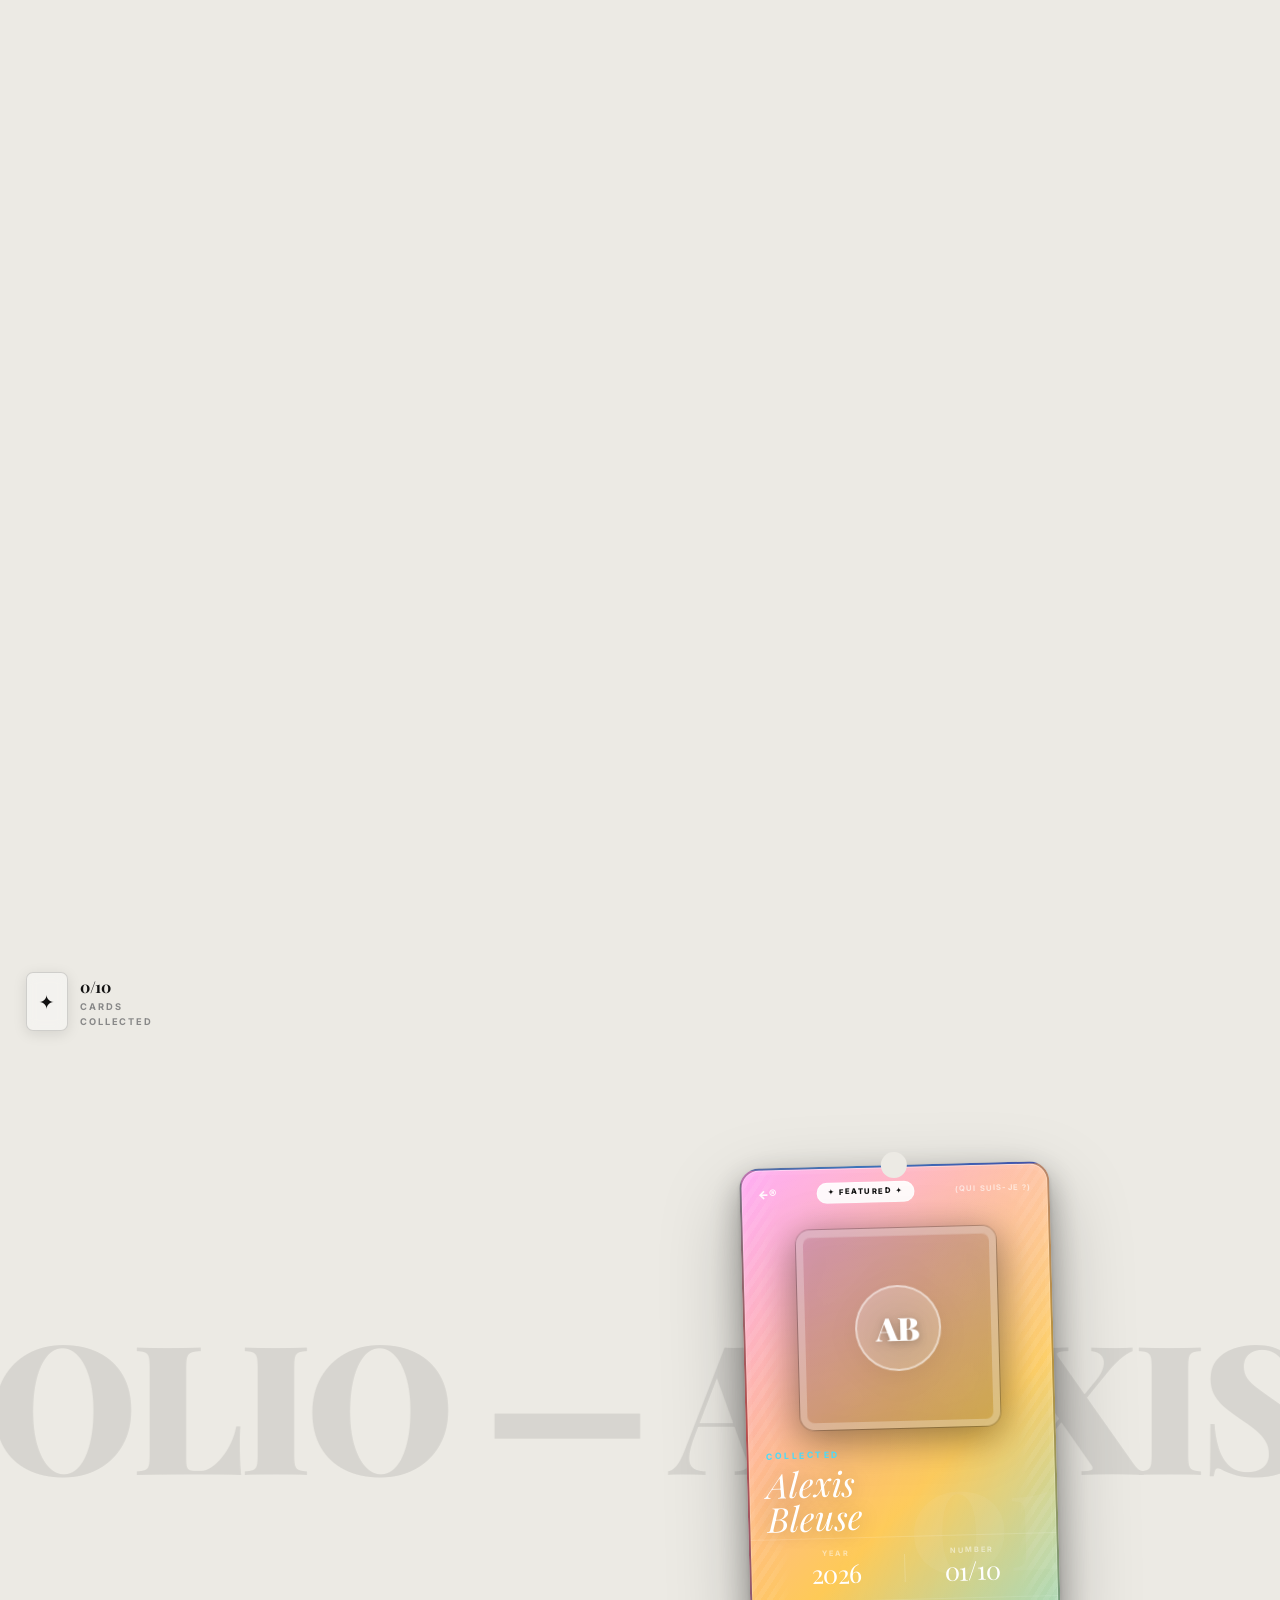
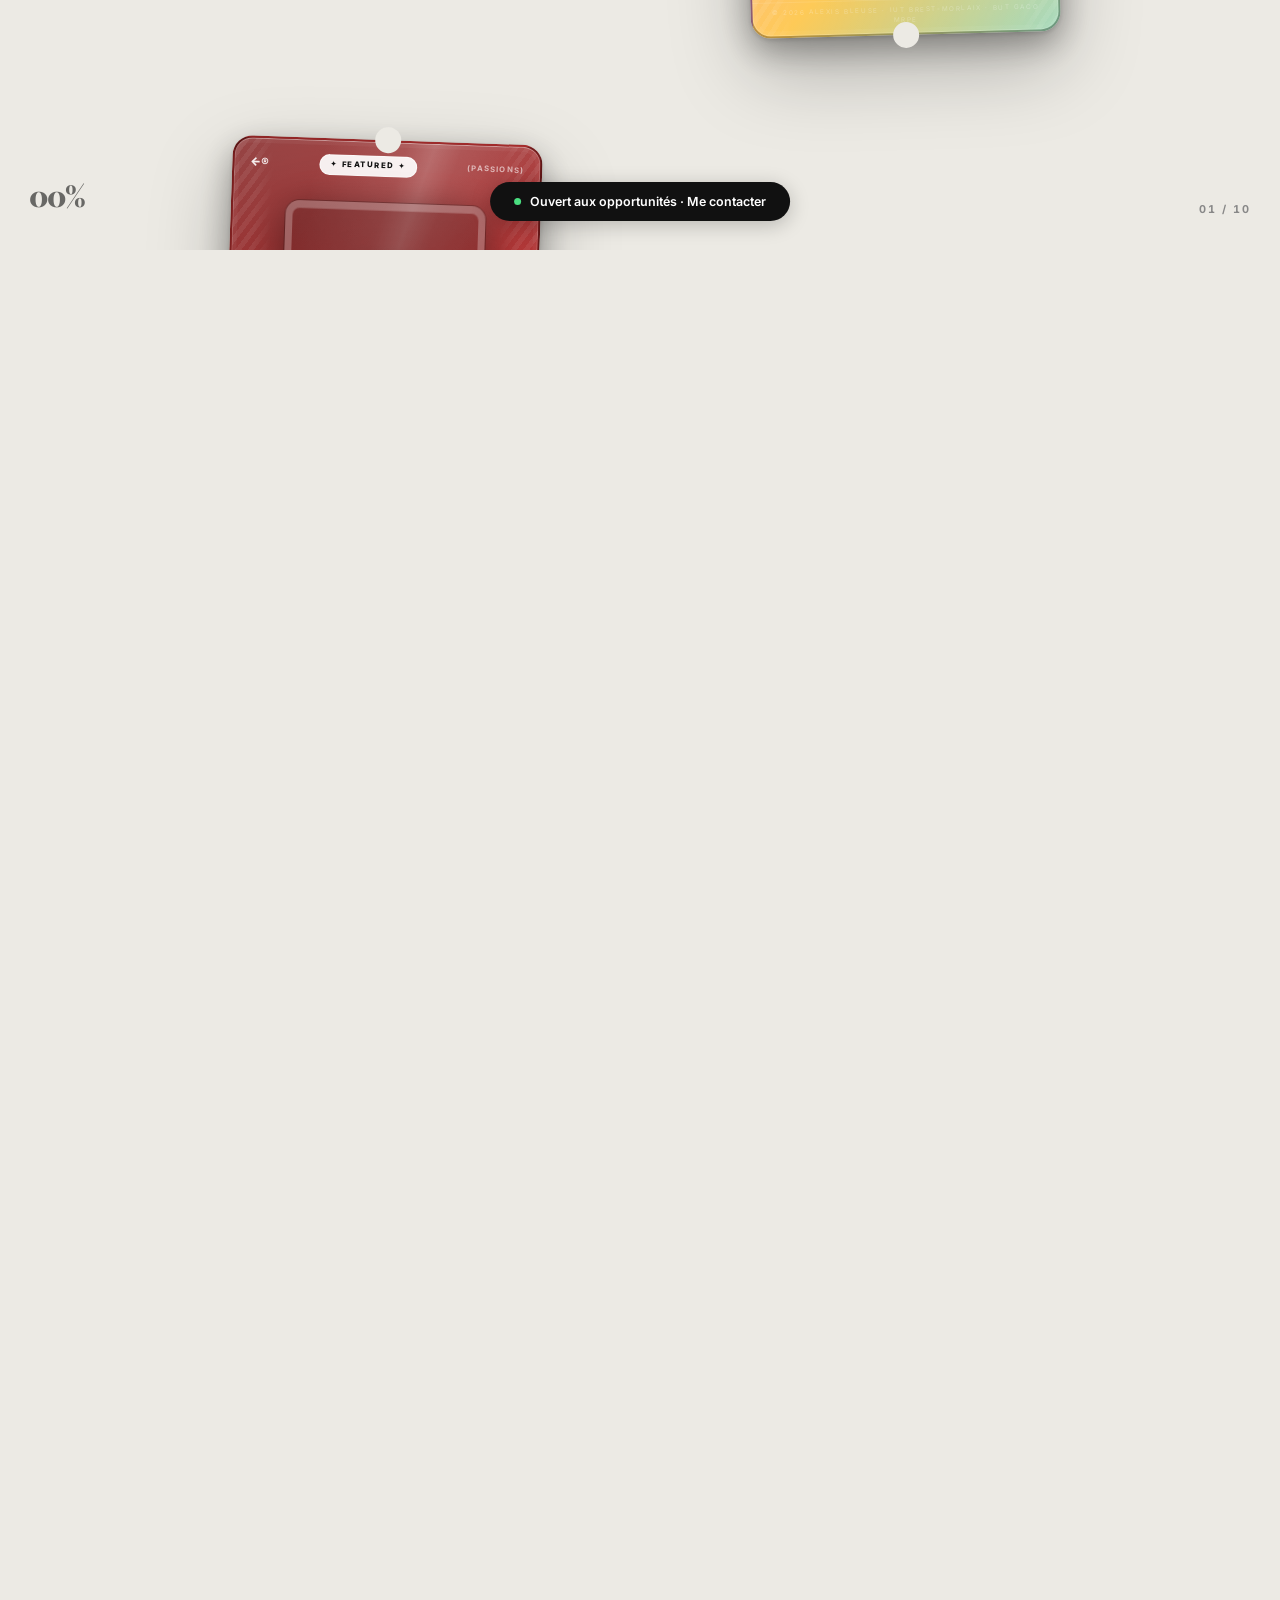
<file: index.html>
<!DOCTYPE html>
<html lang="fr">
<head>
  <meta charset="UTF-8" />
  <meta name="viewport" content="width=device-width, initial-scale=1.0" />
  <title>Alexis Bleuse — Portfolio</title>
  <link rel="preconnect" href="https://fonts.googleapis.com" />
  <link href="https://fonts.googleapis.com/css2?family=Playfair+Display:ital,wght@0,400;0,700;0,900;1,400&family=Inter:wght@300;400;500;600&display=swap" rel="stylesheet" />
  <link rel="stylesheet" href="style.css" />
</head>
<body>

  <div class="marquee-bg" aria-hidden="true">
    <div class="marquee-inner">
      <span>PORTFOLIO — ALEXIS BLEUSE ←&nbsp;&nbsp;&nbsp;</span>
      <span>PORTFOLIO — ALEXIS BLEUSE ←&nbsp;&nbsp;&nbsp;</span>
      <span>PORTFOLIO — ALEXIS BLEUSE ←&nbsp;&nbsp;&nbsp;</span>
      <span>PORTFOLIO — ALEXIS BLEUSE ←&nbsp;&nbsp;&nbsp;</span>
    </div>
  </div>

  <div class="collection-ui" id="collectionUi" role="button" aria-label="Voir ma collection" tabindex="0">
    <div class="slot-thumb" id="slotThumb" aria-label="Dernière carte collectée">✦</div>
    <div>
      <div class="slot-count"><span id="slotCount">0</span>/10</div>
      <div class="slot-label">CARDS<br>COLLECTED</div>
    </div>
  </div>

  <div class="scroll-pct" id="scrollPct" aria-label="Progression">00%</div>
  <div class="card-ctr" id="cardCtr" aria-label="Carte courante">01 / 10</div>

  <a href="contact.html" class="pill-btn">
    <span class="pill-dot" aria-hidden="true"></span>
    Ouvert aux opportunités · Me contacter
  </a>

  <div class="cards-stage" id="cardsStage" aria-label="Galerie de cartes"></div>

  <!-- =====================================================
       VUE DÉTAIL
       ===================================================== -->
  <div class="detail-view" id="detailView" role="dialog" aria-label="Détail de la carte" aria-modal="true">

    <!-- Zone scrollable -->
    <div class="detail-scroll" id="detailRight">

      <!-- Hero DANS le flux du scroll (pleine largeur, défile vers le haut) -->
      <div class="detail-hero" id="detailHero">
        <h1 class="detail-hero-title" id="detailHeroTitle"></h1>
        <div class="detail-hero-foot">
          <span class="detail-hero-logo">←®</span>
          <span class="detail-hero-collected">COLLECTED</span>
          <span class="detail-hero-type" id="detailHeroType"></span>
        </div>
      </div>

      <!-- Deux colonnes — remontent sur le hero via margin-top négatif -->
      <div class="detail-scroll-inner">

        <!-- Colonne gauche : sidebar sticky (carte + ✕ visibles en scrollant) -->
        <div class="detail-sidebar-col">
          <div class="detail-sidebar" id="detailSidebar">
            <button class="detail-hero-close" id="closeBtn" aria-label="Fermer">✕</button>
            <div class="detail-sidebar-card-wrap">
              <div class="detail-sidebar-mini" id="detailHeroMiniInner"></div>
            </div>
          </div>
        </div>

        <!-- Colonne droite : spacer transparent (laisse voir hero) + contenu blanc -->
        <div class="detail-main-col">
          <div class="detail-main-spacer"></div>
          <div class="detail-content-wrap">
            <div class="detail-body" id="detailContent"></div>
          </div>
        </div>

      </div>

    </div>

  </div><!-- fin .detail-view -->

  <script src="script.js"></script>
</body>
</html>
</file>
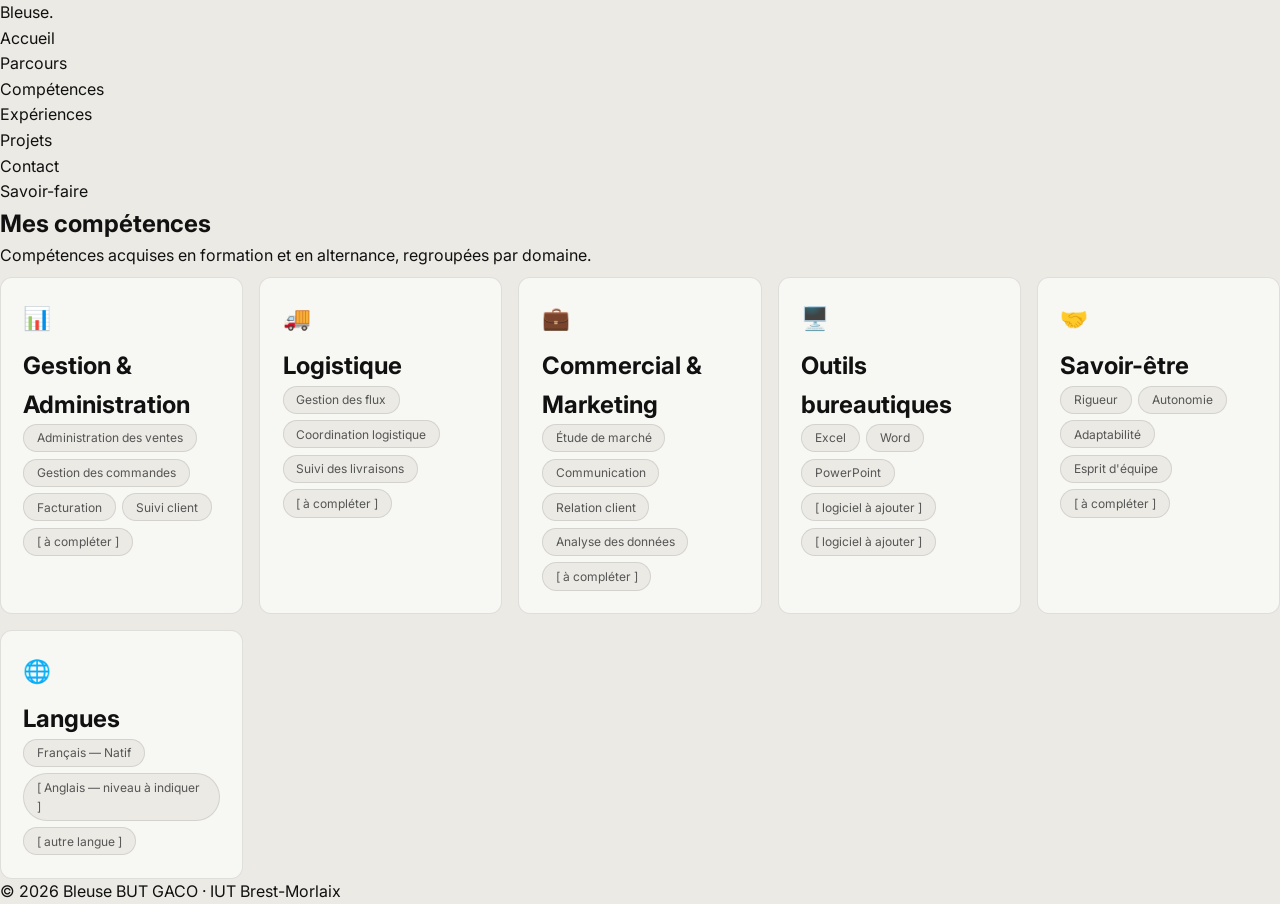
<file: competences.html>
<!DOCTYPE html>
<html lang="fr">
<head>
  <meta charset="UTF-8" />
  <meta name="viewport" content="width=device-width, initial-scale=1.0" />
  <title>Compétences — Bleuse</title>
  <link rel="preconnect" href="https://fonts.googleapis.com" />
  <link href="https://fonts.googleapis.com/css2?family=Playfair+Display:wght@400;700;900&family=Inter:wght@300;400;500;600&display=swap" rel="stylesheet" />
  <link rel="stylesheet" href="style.css" />
</head>
<body>

  <!-- ===== NAVIGATION ===== -->
  <nav class="nav" id="nav">
    <a href="index.html" class="nav-logo">Bleuse<span class="dot">.</span></a>
    <button class="nav-toggle" id="navToggle" aria-label="Ouvrir le menu">
      <span></span><span></span>
    </button>
    <ul class="nav-menu" id="navMenu">
      <li><a href="index.html" class="nav-link">Accueil</a></li>
      <li><a href="parcours.html" class="nav-link">Parcours</a></li>
      <li><a href="competences.html" class="nav-link">Compétences</a></li>
      <li><a href="experiences.html" class="nav-link">Expériences</a></li>
      <li><a href="projets.html" class="nav-link">Projets</a></li>
      <li><a href="contact.html" class="nav-link">Contact</a></li>
    </ul>
  </nav>

  <!-- ===== CONTENU ===== -->
  <main>
    <section class="section">
      <div class="container">

        <p class="section-label reveal">Savoir-faire</p>
        <h1 class="section-title reveal reveal-delay-1">Mes compétences</h1>
        <p class="section-sub reveal reveal-delay-2">
          Compétences acquises en formation et en alternance, regroupées par domaine.
        </p>

        <!-- ===== GRILLE DE COMPÉTENCES ===== -->
        <!-- ▼ Modifie, ajoute ou supprime des .skill-cat selon tes besoins -->
        <div class="skills-grid">

          <!-- CATÉGORIE 1 -->
          <div class="skill-cat reveal">
            <div class="skill-cat-icon">📊</div>
            <h2 class="skill-cat-title">Gestion & Administration</h2>
            <div class="skill-tags">
              <span class="skill-tag">Administration des ventes</span>
              <span class="skill-tag">Gestion des commandes</span>
              <span class="skill-tag">Facturation</span>
              <span class="skill-tag">Suivi client</span>
              <!-- ▼ Ajoute tes compétences ici -->
              <span class="skill-tag placeholder">[ à compléter ]</span>
            </div>
          </div>

          <!-- CATÉGORIE 2 -->
          <div class="skill-cat reveal reveal-delay-1">
            <div class="skill-cat-icon">🚚</div>
            <h2 class="skill-cat-title">Logistique</h2>
            <div class="skill-tags">
              <span class="skill-tag">Gestion des flux</span>
              <span class="skill-tag">Coordination logistique</span>
              <span class="skill-tag">Suivi des livraisons</span>
              <span class="skill-tag placeholder">[ à compléter ]</span>
            </div>
          </div>

          <!-- CATÉGORIE 3 -->
          <div class="skill-cat reveal reveal-delay-2">
            <div class="skill-cat-icon">💼</div>
            <h2 class="skill-cat-title">Commercial & Marketing</h2>
            <div class="skill-tags">
              <span class="skill-tag">Étude de marché</span>
              <span class="skill-tag">Communication</span>
              <span class="skill-tag">Relation client</span>
              <span class="skill-tag">Analyse des données</span>
              <span class="skill-tag placeholder">[ à compléter ]</span>
            </div>
          </div>

          <!-- CATÉGORIE 4 -->
          <div class="skill-cat reveal reveal-delay-3">
            <div class="skill-cat-icon">🖥️</div>
            <h2 class="skill-cat-title">Outils bureautiques</h2>
            <div class="skill-tags">
              <span class="skill-tag">Excel</span>
              <span class="skill-tag">Word</span>
              <span class="skill-tag">PowerPoint</span>
              <!-- ▼ Ajoute tes logiciels (ERP, CRM, etc.) -->
              <span class="skill-tag placeholder">[ logiciel à ajouter ]</span>
              <span class="skill-tag placeholder">[ logiciel à ajouter ]</span>
            </div>
          </div>

          <!-- CATÉGORIE 5 -->
          <div class="skill-cat reveal">
            <div class="skill-cat-icon">🤝</div>
            <h2 class="skill-cat-title">Savoir-être</h2>
            <div class="skill-tags">
              <span class="skill-tag">Rigueur</span>
              <span class="skill-tag">Autonomie</span>
              <span class="skill-tag">Adaptabilité</span>
              <span class="skill-tag">Esprit d'équipe</span>
              <span class="skill-tag placeholder">[ à compléter ]</span>
            </div>
          </div>

          <!-- CATÉGORIE 6 — optionnelle, supprime si pas besoin -->
          <div class="skill-cat reveal reveal-delay-1">
            <div class="skill-cat-icon">🌐</div>
            <h2 class="skill-cat-title">Langues</h2>
            <div class="skill-tags">
              <span class="skill-tag">Français — Natif</span>
              <!-- ▼ Ajoute tes langues et niveaux -->
              <span class="skill-tag placeholder">[ Anglais — niveau à indiquer ]</span>
              <span class="skill-tag placeholder">[ autre langue ]</span>
            </div>
          </div>

        </div>

      </div>
    </section>
  </main>

  <!-- ===== FOOTER ===== -->
  <footer>
    <span>© 2026 Bleuse</span>
    <span>BUT GACO · IUT Brest-Morlaix</span>
  </footer>

  <script src="script.js"></script>
</body>
</html>
</file>
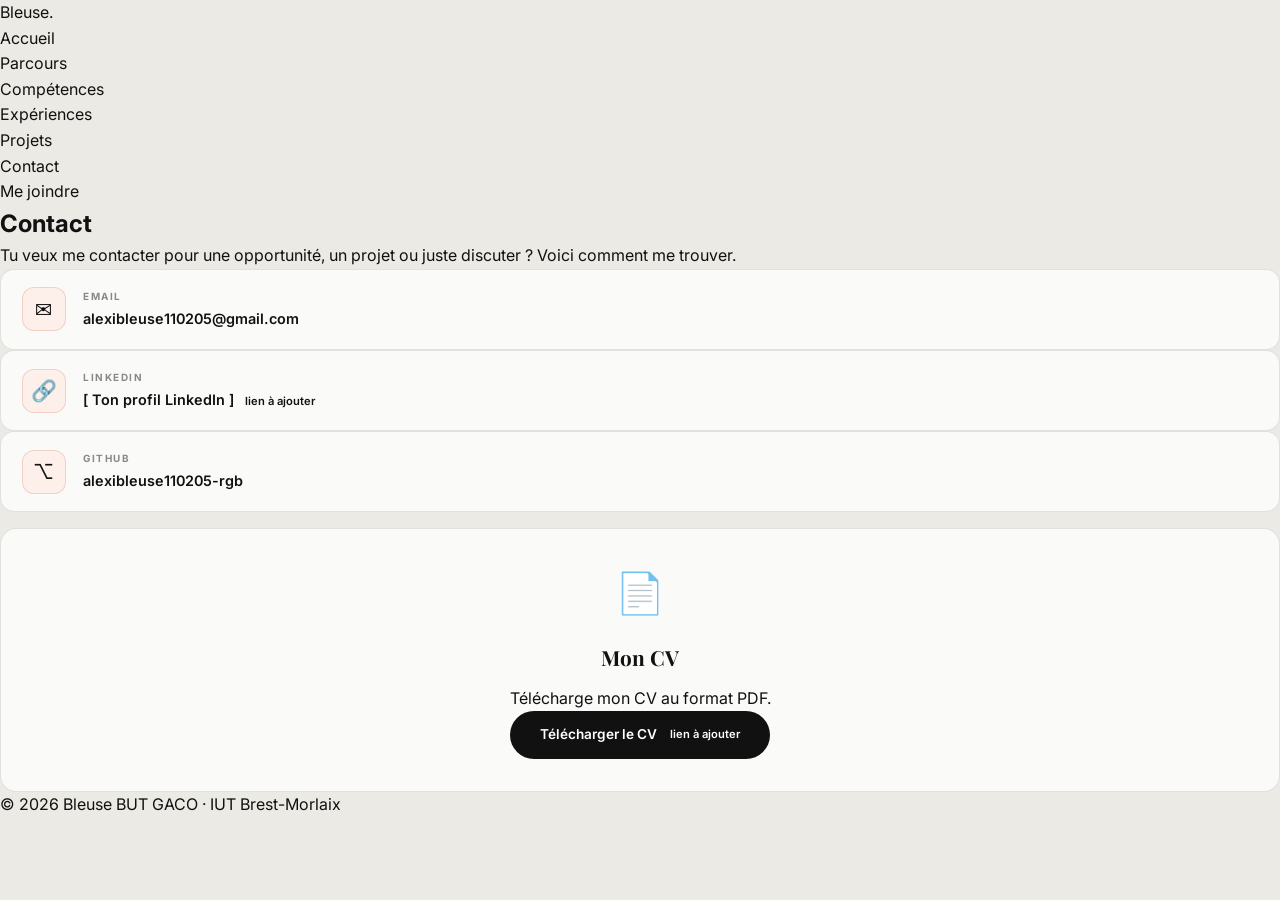
<file: contact.html>
<!DOCTYPE html>
<html lang="fr">
<head>
  <meta charset="UTF-8" />
  <meta name="viewport" content="width=device-width, initial-scale=1.0" />
  <title>Contact — Bleuse</title>
  <link rel="preconnect" href="https://fonts.googleapis.com" />
  <link href="https://fonts.googleapis.com/css2?family=Playfair+Display:wght@400;700;900&family=Inter:wght@300;400;500;600&display=swap" rel="stylesheet" />
  <link rel="stylesheet" href="style.css" />
</head>
<body>

  <!-- ===== NAVIGATION ===== -->
  <nav class="nav" id="nav">
    <a href="index.html" class="nav-logo">Bleuse<span class="dot">.</span></a>
    <button class="nav-toggle" id="navToggle" aria-label="Ouvrir le menu">
      <span></span><span></span>
    </button>
    <ul class="nav-menu" id="navMenu">
      <li><a href="index.html" class="nav-link">Accueil</a></li>
      <li><a href="parcours.html" class="nav-link">Parcours</a></li>
      <li><a href="competences.html" class="nav-link">Compétences</a></li>
      <li><a href="experiences.html" class="nav-link">Expériences</a></li>
      <li><a href="projets.html" class="nav-link">Projets</a></li>
      <li><a href="contact.html" class="nav-link">Contact</a></li>
    </ul>
  </nav>

  <!-- ===== CONTENU ===== -->
  <main>
    <section class="section">
      <div class="container">

        <p class="section-label reveal">Me joindre</p>
        <h1 class="section-title reveal reveal-delay-1">Contact</h1>
        <p class="section-sub reveal reveal-delay-2">
          Tu veux me contacter pour une opportunité, un projet ou juste discuter ? Voici comment me trouver.
        </p>

        <div class="contact-grid reveal reveal-delay-3">

          <!-- LIENS DE CONTACT -->
          <div class="contact-links">

            <!-- Email -->
            <!-- ▼ Remplace par ton email professionnel/personnel -->
            <a href="mailto:alexibleuse110205@gmail.com" class="contact-item">
              <span class="contact-item-icon">✉</span>
              <div>
                <p class="contact-item-label">Email</p>
                <p class="contact-item-value">alexibleuse110205@gmail.com</p>
              </div>
            </a>

            <!-- LinkedIn -->
            <!-- ▼ Remplace '#' par l'URL de ton profil LinkedIn -->
            <a href="#" target="_blank" rel="noopener" class="contact-item">
              <span class="contact-item-icon">🔗</span>
              <div>
                <p class="contact-item-label">LinkedIn</p>
                <p class="contact-item-value">
                  [ Ton profil LinkedIn ]
                  <span class="placeholder-block" style="display:inline;font-size:0.7rem;margin-left:0.4rem;">lien à ajouter</span>
                </p>
              </div>
            </a>

            <!-- GitHub (optionnel — supprime ce bloc si tu n'as pas de GitHub) -->
            <a href="https://github.com/alexibleuse110205-rgb" target="_blank" rel="noopener" class="contact-item">
              <span class="contact-item-icon">⌥</span>
              <div>
                <p class="contact-item-label">GitHub</p>
                <p class="contact-item-value">alexibleuse110205-rgb</p>
              </div>
            </a>

          </div>

          <!-- CV TÉLÉCHARGEABLE -->
          <div class="cv-section">
            <div style="font-size:2.5rem;margin-bottom:1rem;">📄</div>
            <h2 style="font-family:var(--font-serif);font-size:1.3rem;font-weight:700;margin-bottom:0.7rem;">Mon CV</h2>
            <p>Télécharge mon CV au format PDF.</p>
            <!-- ▼ Remplace '#' par l'URL de ton CV (ex: lien Google Drive en accès "lecture seule") -->
            <a href="#" class="btn btn-dark" download style="margin:0 auto;width:fit-content;">
              Télécharger le CV
              <span class="placeholder-block" style="display:inline;font-size:0.7rem;margin-left:0.4rem;">lien à ajouter</span>
            </a>
          </div>

        </div>

      </div>
    </section>
  </main>

  <!-- ===== FOOTER ===== -->
  <footer>
    <span>© 2026 Bleuse</span>
    <span>BUT GACO · IUT Brest-Morlaix</span>
  </footer>

  <script src="script.js"></script>
</body>
</html>
</file>
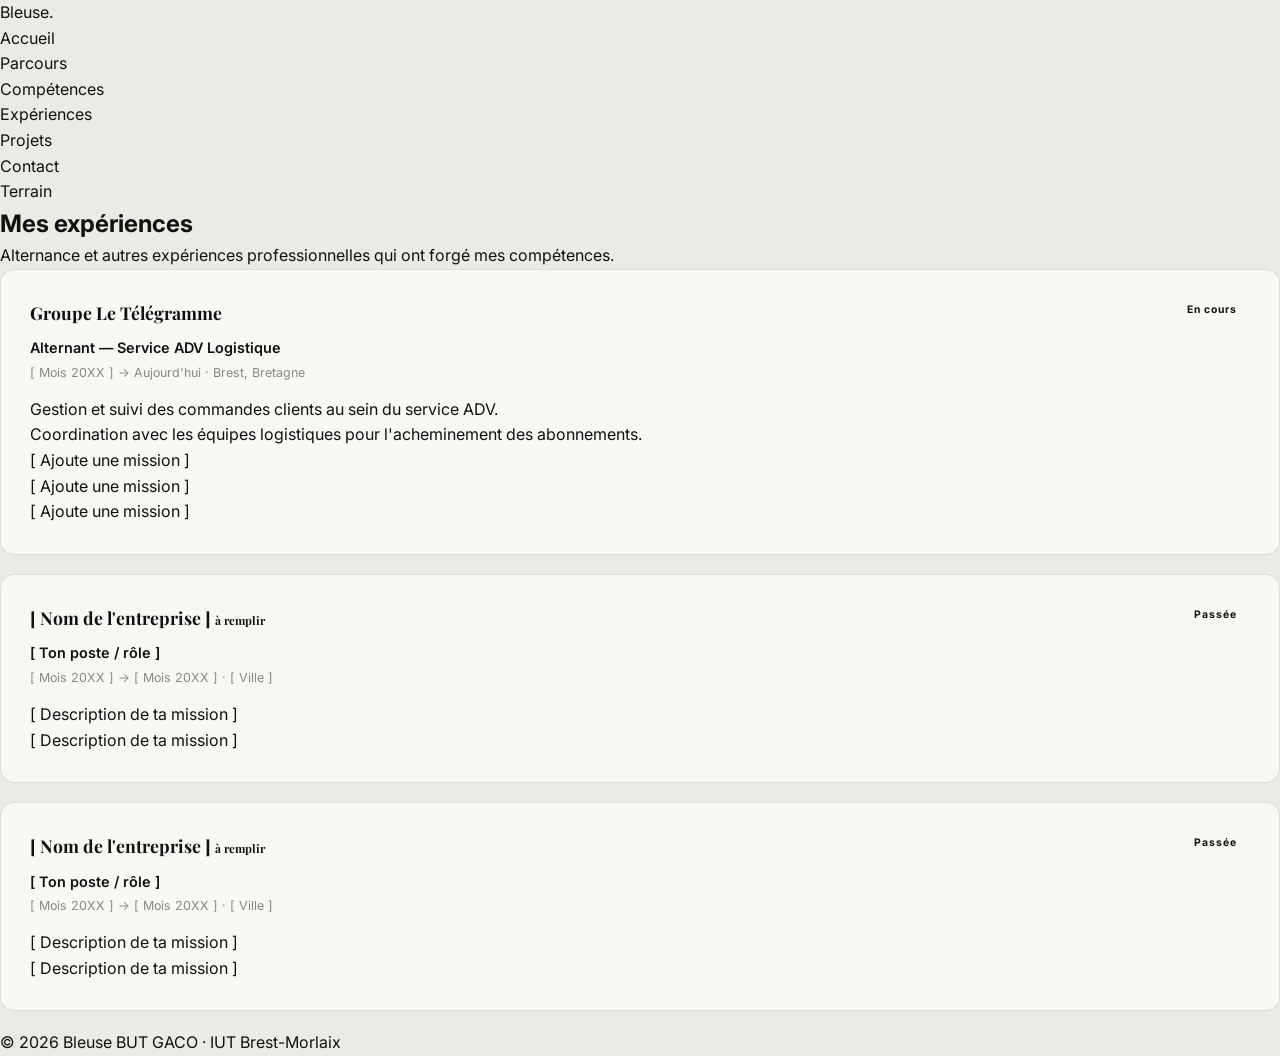
<file: experiences.html>
<!DOCTYPE html>
<html lang="fr">
<head>
  <meta charset="UTF-8" />
  <meta name="viewport" content="width=device-width, initial-scale=1.0" />
  <title>Expériences — Bleuse</title>
  <link rel="preconnect" href="https://fonts.googleapis.com" />
  <link href="https://fonts.googleapis.com/css2?family=Playfair+Display:wght@400;700;900&family=Inter:wght@300;400;500;600&display=swap" rel="stylesheet" />
  <link rel="stylesheet" href="style.css" />
</head>
<body>

  <!-- ===== NAVIGATION ===== -->
  <nav class="nav" id="nav">
    <a href="index.html" class="nav-logo">Bleuse<span class="dot">.</span></a>
    <button class="nav-toggle" id="navToggle" aria-label="Ouvrir le menu">
      <span></span><span></span>
    </button>
    <ul class="nav-menu" id="navMenu">
      <li><a href="index.html" class="nav-link">Accueil</a></li>
      <li><a href="parcours.html" class="nav-link">Parcours</a></li>
      <li><a href="competences.html" class="nav-link">Compétences</a></li>
      <li><a href="experiences.html" class="nav-link">Expériences</a></li>
      <li><a href="projets.html" class="nav-link">Projets</a></li>
      <li><a href="contact.html" class="nav-link">Contact</a></li>
    </ul>
  </nav>

  <!-- ===== CONTENU ===== -->
  <main>
    <section class="section">
      <div class="container">

        <p class="section-label reveal">Terrain</p>
        <h1 class="section-title reveal reveal-delay-1">Mes expériences</h1>
        <p class="section-sub reveal reveal-delay-2">
          Alternance et autres expériences professionnelles qui ont forgé mes compétences.
        </p>

        <!-- ===== LISTE DES EXPÉRIENCES ===== -->
        <!-- ▼ Duplique un .exp-card pour ajouter une expérience -->
        <div class="exp-list">

          <!-- EXPÉRIENCE 1 — Alternance (EN COURS) -->
          <div class="exp-card reveal">
            <div class="exp-header">
              <h2 class="exp-company">Groupe Le Télégramme</h2>
              <span class="exp-badge current">En cours</span>
            </div>
            <p class="exp-role">Alternant — Service ADV Logistique</p>
            <!-- ▼ Remplace par tes dates exactes -->
            <p class="exp-dates">[ Mois 20XX ] → Aujourd'hui · Brest, Bretagne</p>
            <div class="exp-desc">
              <ul>
                <!-- ▼ Remplace ces lignes par tes vraies missions -->
                <li>Gestion et suivi des commandes clients au sein du service ADV.</li>
                <li>Coordination avec les équipes logistiques pour l'acheminement des abonnements.</li>
                <li>[ Ajoute une mission ]</li>
                <li>[ Ajoute une mission ]</li>
                <li>[ Ajoute une mission ]</li>
              </ul>
            </div>
          </div>

          <!-- EXPÉRIENCE 2 — Placeholder à remplir -->
          <div class="exp-card reveal reveal-delay-1">
            <div class="exp-header">
              <h2 class="exp-company">[ Nom de l'entreprise ] <span class="placeholder-block" style="display:inline;font-size:0.72rem;">à remplir</span></h2>
              <span class="exp-badge past">Passée</span>
            </div>
            <p class="exp-role">[ Ton poste / rôle ]</p>
            <p class="exp-dates">[ Mois 20XX ] → [ Mois 20XX ] · [ Ville ]</p>
            <div class="exp-desc">
              <ul>
                <li>[ Description de ta mission ]</li>
                <li>[ Description de ta mission ]</li>
              </ul>
            </div>
          </div>

          <!-- EXPÉRIENCE 3 — Placeholder à remplir (supprime si pas besoin) -->
          <div class="exp-card reveal reveal-delay-2">
            <div class="exp-header">
              <h2 class="exp-company">[ Nom de l'entreprise ] <span class="placeholder-block" style="display:inline;font-size:0.72rem;">à remplir</span></h2>
              <span class="exp-badge past">Passée</span>
            </div>
            <p class="exp-role">[ Ton poste / rôle ]</p>
            <p class="exp-dates">[ Mois 20XX ] → [ Mois 20XX ] · [ Ville ]</p>
            <div class="exp-desc">
              <ul>
                <li>[ Description de ta mission ]</li>
                <li>[ Description de ta mission ]</li>
              </ul>
            </div>
          </div>

        </div>

      </div>
    </section>
  </main>

  <!-- ===== FOOTER ===== -->
  <footer>
    <span>© 2026 Bleuse</span>
    <span>BUT GACO · IUT Brest-Morlaix</span>
  </footer>

  <script src="script.js"></script>
</body>
</html>
</file>
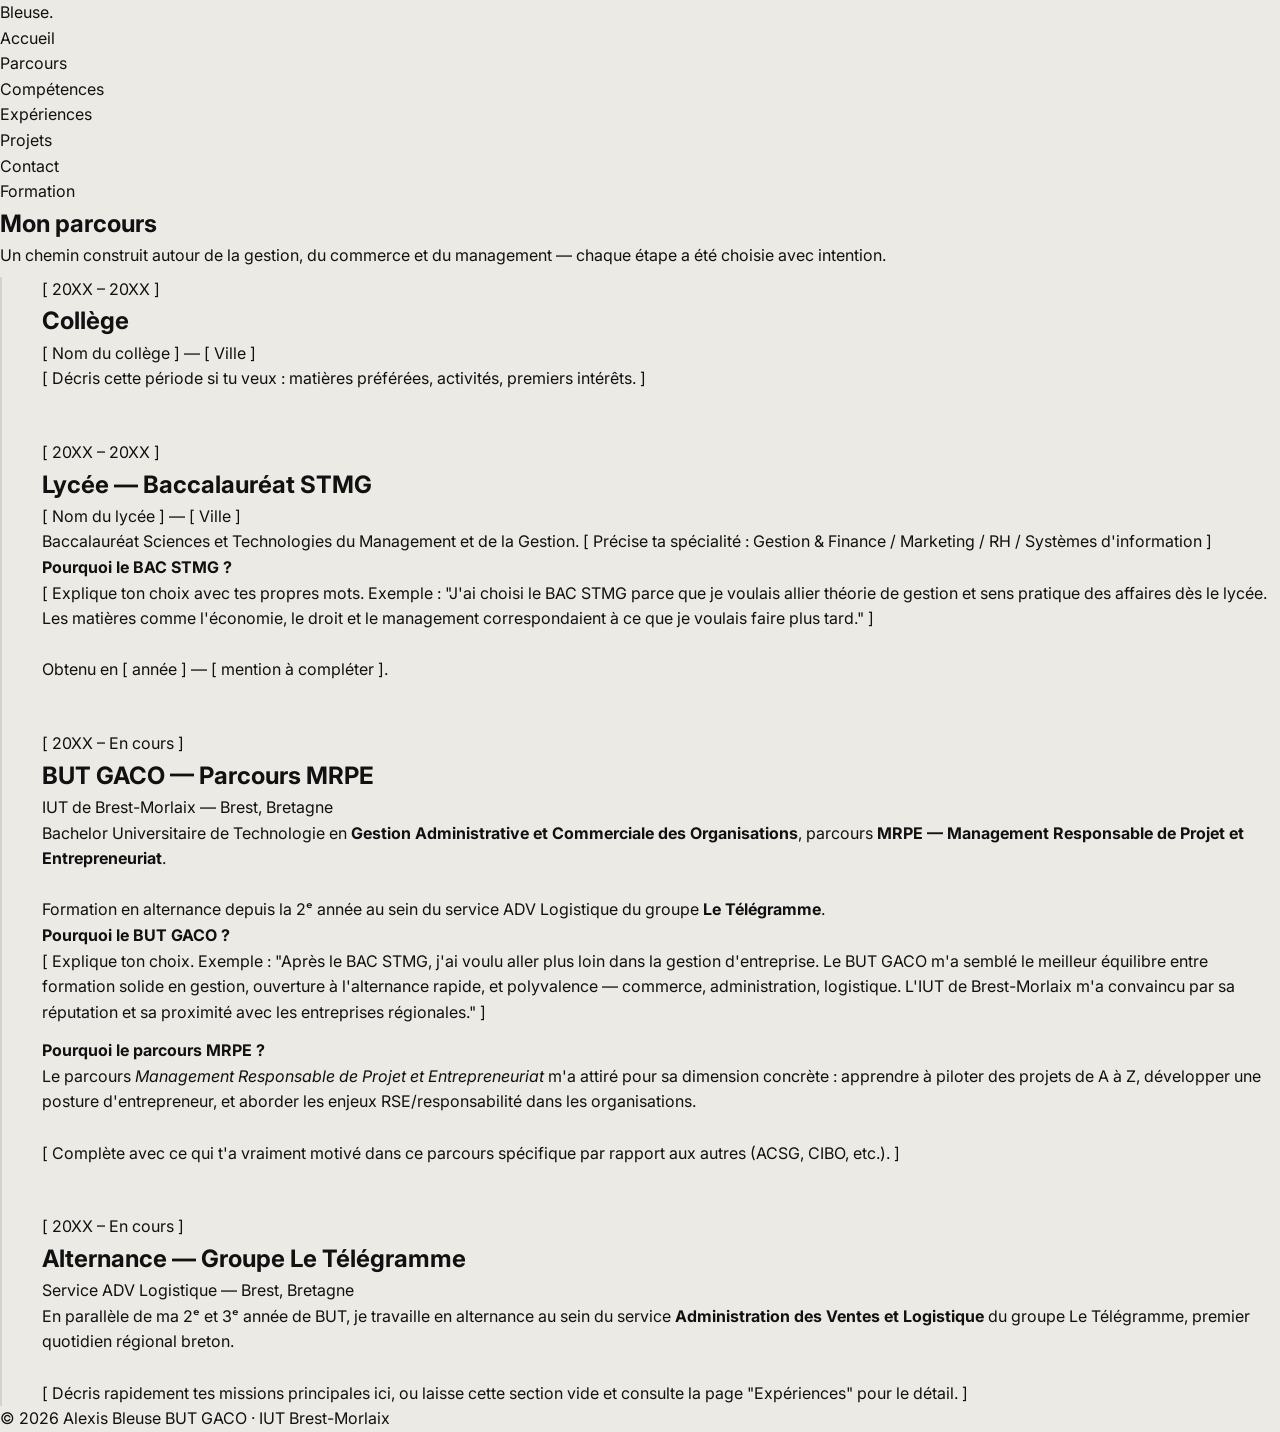
<file: parcours.html>
<!DOCTYPE html>
<html lang="fr">
<head>
  <meta charset="UTF-8" />
  <meta name="viewport" content="width=device-width, initial-scale=1.0" />
  <title>Parcours — Alexis Bleuse</title>
  <link rel="preconnect" href="https://fonts.googleapis.com" />
  <link href="https://fonts.googleapis.com/css2?family=Playfair+Display:wght@400;700;900&family=Inter:wght@300;400;500;600&display=swap" rel="stylesheet" />
  <link rel="stylesheet" href="style.css" />
</head>
<body>

  <!-- ===== NAVIGATION ===== -->
  <nav class="nav" id="nav">
    <a href="index.html" class="nav-logo">Bleuse<span class="dot">.</span></a>
    <button class="nav-toggle" id="navToggle" aria-label="Menu"><span></span><span></span></button>
    <ul class="nav-menu" id="navMenu">
      <li><a href="index.html" class="nav-link">Accueil</a></li>
      <li><a href="parcours.html" class="nav-link">Parcours</a></li>
      <li><a href="competences.html" class="nav-link">Compétences</a></li>
      <li><a href="experiences.html" class="nav-link">Expériences</a></li>
      <li><a href="projets.html" class="nav-link">Projets</a></li>
      <li><a href="contact.html" class="nav-link">Contact</a></li>
    </ul>
  </nav>

  <main>
    <section class="section">
      <div class="container">

        <p class="section-label reveal">Formation</p>
        <h1 class="section-title reveal reveal-delay-1">Mon parcours</h1>
        <p class="section-sub reveal reveal-delay-2">
          Un chemin construit autour de la gestion, du commerce et du management — chaque étape a été choisie avec intention.
        </p>

        <div class="timeline">

          <!-- COLLÈGE -->
          <div class="timeline-item reveal">
            <div class="timeline-dot"></div>
            <!-- ▼ Remplace les dates et le nom de l'établissement -->
            <p class="timeline-date">[ 20XX – 20XX ]</p>
            <h2 class="timeline-title">Collège</h2>
            <p class="timeline-sub">[ Nom du collège ] — [ Ville ]</p>
            <p class="timeline-desc">
              [ Décris cette période si tu veux : matières préférées, activités, premiers intérêts. ]
            </p>
          </div>

          <!-- LYCÉE — BAC STMG (ou autre) -->
          <div class="timeline-item reveal">
            <div class="timeline-dot"></div>
            <!-- ▼ Remplace "STMG" si tu as fait un autre bac -->
            <p class="timeline-date">[ 20XX – 20XX ]</p>
            <h2 class="timeline-title">Lycée — Baccalauréat STMG</h2>
            <!-- ▼ Nom du lycée -->
            <p class="timeline-sub">[ Nom du lycée ] — [ Ville ]</p>
            <p class="timeline-desc">
              Baccalauréat Sciences et Technologies du Management et de la Gestion.
              [ Précise ta spécialité : Gestion & Finance / Marketing / RH / Systèmes d'information ]
            </p>
            <!-- Encadré "Pourquoi ce choix ?" -->
            <div class="timeline-why reveal">
              <strong>Pourquoi le BAC STMG ?</strong><br>
              [ Explique ton choix avec tes propres mots. Exemple : "J'ai choisi le BAC STMG parce que
              je voulais allier théorie de gestion et sens pratique des affaires dès le lycée. Les matières
              comme l'économie, le droit et le management correspondaient à ce que je voulais faire plus tard." ]
              <br><br>
              <!-- ▼ Remplace par ta vraie mention/note si tu veux la mettre -->
              Obtenu en [ année ] — [ mention à compléter ].
            </div>
          </div>

          <!-- BUT GACO -->
          <div class="timeline-item reveal">
            <div class="timeline-dot" style="background:var(--accent);outline-color:var(--accent);"></div>
            <p class="timeline-date">[ 20XX – En cours ]</p>
            <h2 class="timeline-title">BUT GACO — Parcours MRPE</h2>
            <p class="timeline-sub">IUT de Brest-Morlaix — Brest, Bretagne</p>
            <p class="timeline-desc">
              Bachelor Universitaire de Technologie en <strong>Gestion Administrative et Commerciale des Organisations</strong>,
              parcours <strong>MRPE — Management Responsable de Projet et Entrepreneuriat</strong>.
              <br><br>
              Formation en alternance depuis la 2ᵉ année au sein du service ADV Logistique du groupe
              <strong>Le Télégramme</strong>.
            </p>
            <div class="timeline-why reveal">
              <strong>Pourquoi le BUT GACO ?</strong><br>
              [ Explique ton choix. Exemple : "Après le BAC STMG, j'ai voulu aller plus loin dans la gestion
              d'entreprise. Le BUT GACO m'a semblé le meilleur équilibre entre formation solide en gestion,
              ouverture à l'alternance rapide, et polyvalence — commerce, administration, logistique. L'IUT de
              Brest-Morlaix m'a convaincu par sa réputation et sa proximité avec les entreprises régionales." ]
            </div>
            <div class="timeline-why reveal" style="margin-top:0.8rem;">
              <strong>Pourquoi le parcours MRPE ?</strong><br>
              Le parcours <em>Management Responsable de Projet et Entrepreneuriat</em> m'a attiré pour sa
              dimension concrète : apprendre à piloter des projets de A à Z, développer une posture
              d'entrepreneur, et aborder les enjeux RSE/responsabilité dans les organisations.
              <br><br>
              [ Complète avec ce qui t'a vraiment motivé dans ce parcours spécifique par rapport aux autres
              (ACSG, CIBO, etc.). ]
            </div>
          </div>

          <!-- ALTERNANCE (peut rester ici ou aller dans "Expériences") -->
          <div class="timeline-item reveal">
            <div class="timeline-dot" style="background:var(--accent);outline-color:var(--accent);"></div>
            <p class="timeline-date">[ 20XX – En cours ]</p>
            <h2 class="timeline-title">Alternance — Groupe Le Télégramme</h2>
            <p class="timeline-sub">Service ADV Logistique — Brest, Bretagne</p>
            <p class="timeline-desc">
              En parallèle de ma 2ᵉ et 3ᵉ année de BUT, je travaille en alternance au sein du service
              <strong>Administration des Ventes et Logistique</strong> du groupe Le Télégramme,
              premier quotidien régional breton.
              <br><br>
              [ Décris rapidement tes missions principales ici, ou laisse cette section vide et
              consulte la page "Expériences" pour le détail. ]
            </p>
          </div>

          <!-- ▼ AJOUTE D'AUTRES ÉTAPES ICI si besoin (copie-colle un .timeline-item) -->

        </div>

      </div>
    </section>
  </main>

  <footer>
    <span>© 2026 Alexis Bleuse</span>
    <span>BUT GACO · IUT Brest-Morlaix</span>
  </footer>

  <script src="script.js"></script>
</body>
</html>
</file>
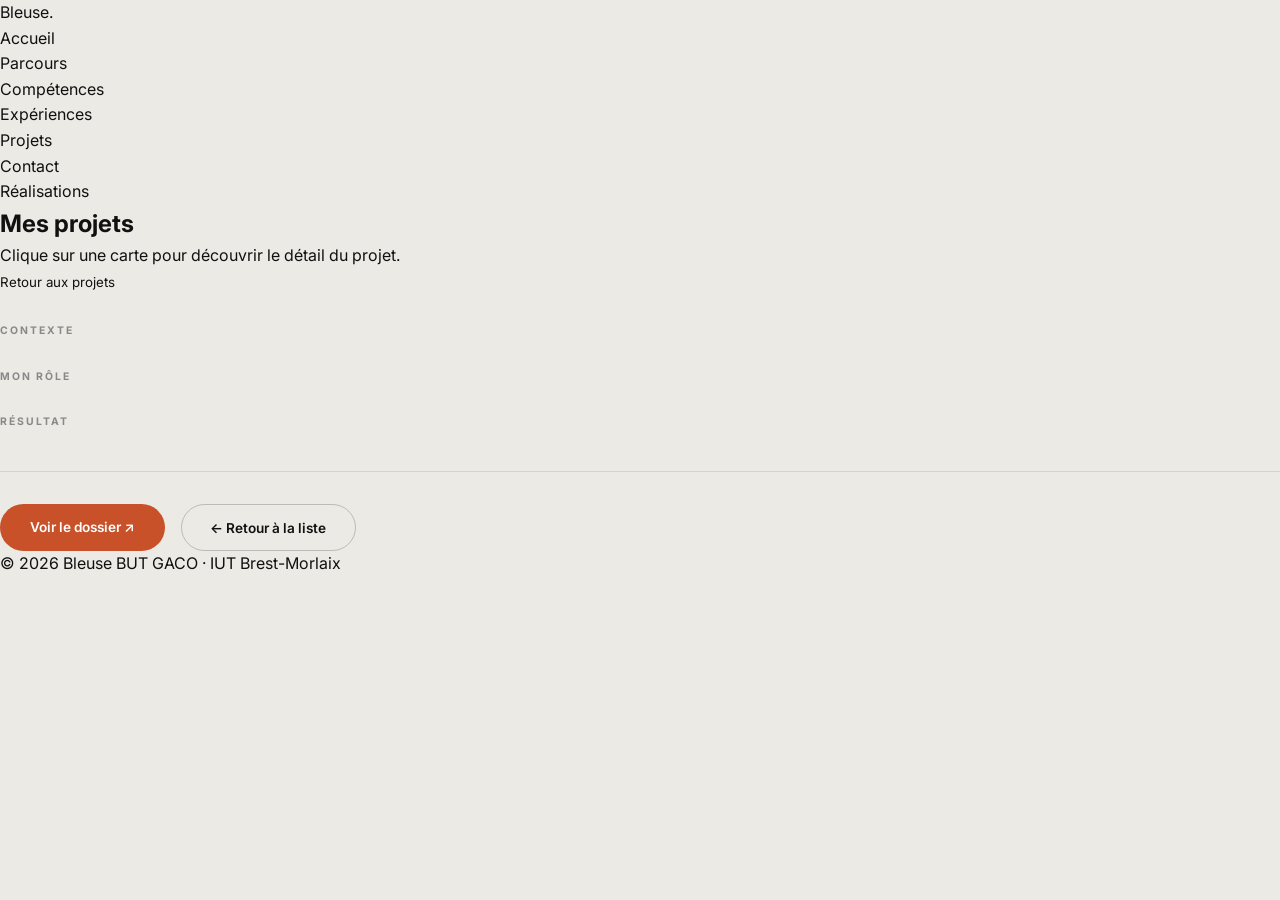
<file: projets.html>
<!DOCTYPE html>
<html lang="fr">
<head>
  <meta charset="UTF-8" />
  <meta name="viewport" content="width=device-width, initial-scale=1.0" />
  <title>Projets — Bleuse</title>
  <link rel="preconnect" href="https://fonts.googleapis.com" />
  <link href="https://fonts.googleapis.com/css2?family=Playfair+Display:wght@400;700;900&family=Inter:wght@300;400;500;600&display=swap" rel="stylesheet" />
  <link rel="stylesheet" href="style.css" />
</head>
<body>

  <!-- ===== NAVIGATION ===== -->
  <nav class="nav" id="nav">
    <a href="index.html" class="nav-logo">Bleuse<span class="dot">.</span></a>
    <button class="nav-toggle" id="navToggle" aria-label="Ouvrir le menu">
      <span></span><span></span>
    </button>
    <ul class="nav-menu" id="navMenu">
      <li><a href="index.html" class="nav-link">Accueil</a></li>
      <li><a href="parcours.html" class="nav-link">Parcours</a></li>
      <li><a href="competences.html" class="nav-link">Compétences</a></li>
      <li><a href="experiences.html" class="nav-link">Expériences</a></li>
      <li><a href="projets.html" class="nav-link">Projets</a></li>
      <li><a href="contact.html" class="nav-link">Contact</a></li>
    </ul>
  </nav>

  <!-- ===== CONTENU ===== -->
  <main>
    <section class="section">
      <div class="container">

        <p class="section-label reveal">Réalisations</p>
        <h1 class="section-title reveal reveal-delay-1">Mes projets</h1>
        <p class="section-sub reveal reveal-delay-2">
          Clique sur une carte pour découvrir le détail du projet.
        </p>

        <!-- ===== GRILLE DE CARTES — générée automatiquement par script.js ===== -->
        <!-- ▼ Pour ajouter un projet, va dans script.js et ajoute un objet dans le tableau "projets" -->
        <div id="cardsGrid" class="cards-grid"></div>

      </div>
    </section>
  </main>

  <!-- ===== PANNEAU DE DÉTAIL PROJET ===== -->
  <!-- Ce bloc est affiché/masqué par script.js — ne pas modifier la structure -->
  <div class="detail-overlay" id="detailOverlay" aria-hidden="true"></div>

  <aside class="detail-panel" id="detailPanel" role="dialog" aria-label="Détail du projet">
    <button class="detail-close" id="detailClose">Retour aux projets</button>

    <!-- Bande colorée reprenant la couleur de la carte -->
    <div class="detail-color-band" id="detailBande"></div>

    <p class="detail-number" id="detailNumero"></p>
    <h2 class="detail-title" id="detailTitre"></h2>
    <p class="detail-meta" id="detailMeta"></p>

    <p class="detail-section-title">Contexte</p>
    <p class="detail-desc" id="detailContexte"></p>

    <p class="detail-section-title">Mon rôle</p>
    <p class="detail-desc" id="detailRole"></p>

    <p class="detail-section-title">Résultat</p>
    <p class="detail-desc" id="detailResultat"></p>

    <div class="detail-actions">
      <!-- ▼ Ce bouton est activé/désactivé selon que le lien est renseigné dans script.js -->
      <a id="detailLien" href="#" target="_blank" rel="noopener" class="btn btn-accent">Voir le dossier ↗</a>
      <button class="btn btn-outline" id="detailCloseBottom" onclick="document.getElementById('detailClose').click()">
        ← Retour à la liste
      </button>
    </div>
  </aside>

  <!-- ===== FOOTER ===== -->
  <footer>
    <span>© 2026 Bleuse</span>
    <span>BUT GACO · IUT Brest-Morlaix</span>
  </footer>

  <script src="script.js"></script>
</body>
</html>
</file>
<file: style.css>
/* ============================================================
   VARIABLES — modifie ici les couleurs globales
   ============================================================ */
:root {
  --bg: #eceae4;             /* fond beige chaud */
  --card-bg: #ffffff;
  --text: #111111;
  --muted: #888888;
  --border: rgba(0,0,0,0.1);
  --accent: #c8512a;
  --accent-light: #fdf0eb;
  --nav-h: 60px;
  /* Taille des cartes — modifie ici pour agrandir/réduire */
  --card-w: 310px;
  --card-h: 470px;
  --font-serif: 'Playfair Display', Georgia, serif;
  --font-sans: 'Inter', system-ui, sans-serif;
  --ease: cubic-bezier(0.4, 0, 0.2, 1);
}

/* ============================================================
   RESET
   ============================================================ */
*, *::before, *::after { box-sizing: border-box; margin: 0; padding: 0; }
html { -webkit-font-smoothing: antialiased; }
body {
  background: var(--bg);
  color: var(--text);
  font-family: var(--font-sans);
  line-height: 1.6;
  overflow-x: hidden;
}
a { color: inherit; text-decoration: none; }
ul { list-style: none; }
button { cursor: pointer; border: none; background: none; font-family: inherit; color: inherit; }

/* ============================================================
   BOUTONS
   ============================================================ */
.btn {
  display: inline-flex; align-items: center; gap: 0.4rem;
  padding: 0.75rem 1.8rem; border-radius: 99px;
  font-size: 0.85rem; font-weight: 600; transition: all 0.22s;
  border: 1.5px solid transparent;
}
.btn-dark  { background: var(--text); color: #fff; }
.btn-dark:hover  { background: #333; transform: translateY(-2px); }
.btn-outline { border-color: rgba(0,0,0,0.2); color: var(--text); }
.btn-outline:hover { border-color: var(--text); transform: translateY(-2px); }
.btn-accent  { background: var(--accent); color: #fff; }
.btn-accent:hover { background: #b84521; transform: translateY(-2px); }

/* ============================================================
   FOND — ÉNORME TEXTE QUI DÉFILE HORIZONTALEMENT
   Ce texte défile tout seul (CSS animation), indépendamment du scroll vertical.
   C'est ce décalage qui crée l'effet de parallaxe.
   ============================================================ */
.marquee-bg {
  position: fixed;
  top: 50%; left: 0; right: 0;
  transform: translateY(-50%);
  overflow: hidden;
  pointer-events: none;
  z-index: 0;
  user-select: none;
}
.marquee-inner {
  display: flex;
  white-space: nowrap;
  /* transform piloté par JS (scroll) — pas d'animation CSS */
  will-change: transform;
}
.marquee-inner span {
  font-family: var(--font-serif);
  font-size: clamp(90px, 15vw, 180px);
  font-weight: 900;
  color: var(--text);
  opacity: 0.09;
  padding-right: 3rem;
  letter-spacing: -5px;
  line-height: 1;
}
@keyframes defilement {
  from { transform: translateX(0); }
  to   { transform: translateX(-50%); } /* -50% car le contenu est doublé */
}

/* ============================================================
   UI FIXE — éléments toujours visibles pendant le scroll
   ============================================================ */

/* Compteur de collection — coin haut gauche */
.collection-ui {
  position: fixed;
  top: 1.4rem; left: 1.6rem;
  z-index: 100;
  display: flex;
  align-items: center;
  gap: 0.8rem;
  cursor: pointer;
  transition: opacity 0.2s;
}
.collection-ui:hover { opacity: 0.75; }
.slot-thumb {
  width: 42px; height: 59px;
  border-radius: 7px;
  border: 1.5px solid rgba(0,0,0,0.15);
  background: rgba(255,255,255,0.4);
  display: flex; align-items: center; justify-content: center;
  font-size: 1.2rem;
  overflow: hidden;
  transition: all 0.4s var(--ease);
  box-shadow: 0 3px 14px rgba(0,0,0,0.1);
  backdrop-filter: blur(6px);
}
.slot-thumb.filled { background: var(--card-bg); }
.slot-info { line-height: 1.4; }
.slot-count {
  font-family: var(--font-serif);
  font-size: 1rem; font-weight: 700; letter-spacing: -0.5px;
}
.slot-label {
  font-size: 0.58rem; font-weight: 700;
  letter-spacing: 1.8px; text-transform: uppercase;
  color: var(--muted);
}

/* Pourcentage — bas gauche */
.scroll-pct {
  position: fixed;
  bottom: 2rem; left: 1.8rem;
  z-index: 100;
  font-family: var(--font-serif);
  font-size: clamp(1.2rem, 2.5vw, 1.8rem);
  font-weight: 900;
  color: var(--text);
  opacity: 0.6;
  font-variant-numeric: tabular-nums;
  letter-spacing: -1px;
}

/* Numéro de carte — bas droite */
.card-ctr {
  position: fixed;
  bottom: 2rem; right: 1.8rem;
  z-index: 100;
  font-size: 0.68rem; font-weight: 700;
  letter-spacing: 2px; text-transform: uppercase;
  color: var(--muted);
  font-variant-numeric: tabular-nums;
}

/* Bouton pilule — bas centre */
.pill-btn {
  position: fixed;
  bottom: 1.8rem; left: 50%; transform: translateX(-50%);
  z-index: 100;
  display: flex; align-items: center; gap: 0.55rem;
  background: var(--text); color: #fff;
  padding: 0.6rem 1.5rem; border-radius: 99px;
  font-size: 0.78rem; font-weight: 600;
  white-space: nowrap;
  box-shadow: 0 4px 20px rgba(0,0,0,0.22);
  transition: background 0.2s, transform 0.2s;
  cursor: pointer;
  border: none;
  font-family: var(--font-sans);
}
.pill-btn:hover { background: #333; transform: translateX(-50%) translateY(-2px); }
.pill-dot { width: 7px; height: 7px; border-radius: 50%; background: #4ade80; flex-shrink: 0; }

/* ============================================================
   SCÈNE DES CARTES
   La stage est une fenêtre fixe (viewport).
   La scene est le grand décor qui se déplace (caméra).
   ============================================================ */
.cards-stage {
  position: fixed;
  inset: 0;
  z-index: 10;
  overflow: hidden;
  pointer-events: none;
}

/* Grand conteneur déplacé par JS comme une caméra */
.scene {
  position: absolute;
  left: 0; top: 0;
  width: 100%;
  will-change: transform;
  pointer-events: none;
}

/* ============================================================
   WRAPPER — position fixe dans la scène (définie par JS)
   ============================================================ */
.card-wrapper {
  position: absolute;
  pointer-events: none;
  user-select: none;
}
.card-wrapper.is-active { pointer-events: all; }

/* Léger zoom au survol de la carte active */
.card-wrapper.is-active .tcard-shell:hover .tcard {
  transform: scale(1.04);
}

/* ============================================================
   SHELL — contient les encoches haut/bas (pseudo-éléments)
   ============================================================ */
.tcard-shell {
  position: relative;
  width: var(--card-w);
  height: var(--card-h);
  perspective: 900px;     /* permet le tilt 3D sur l'enfant .tcard */
  perspective-origin: 50% 50%;
}

/* Encoches concaves — cercles de couleur fond posés aux bords */
/* Modifie la taille (26px = diamètre) et le décalage (-13px) ici */
.tcard-shell::before,
.tcard-shell::after {
  content: '';
  position: absolute;
  left: 50%;
  transform: translateX(-50%);
  width: 26px;
  height: 26px;
  background: var(--bg);   /* même couleur que le fond de page */
  border-radius: 50%;
  z-index: 10;              /* au-dessus du bord de la carte */
  pointer-events: none;
}
.tcard-shell::before { top: -13px; }    /* encoche haut */
.tcard-shell::after  { bottom: -13px; } /* encoche bas  */

/* ============================================================
   CARTE — design premium "vraie carte à collectionner"
   ============================================================ */
.tcard {
  width: 100%; height: 100%;
  border-radius: 20px;
  background: #c0392b; /* écrasé par JS */
  border: 2px solid rgba(0,0,0,0.28);
  box-shadow:
    0 2px 4px rgba(0,0,0,0.12),
    0 12px 32px rgba(0,0,0,0.32),
    0 32px 80px rgba(0,0,0,0.26),
    inset 0 0 0 1px rgba(255,255,255,0.18),
    inset 0 0 0 5px rgba(255,255,255,0.04),
    inset 0 1px 0 rgba(255,255,255,0.28);
  overflow: hidden; display: flex; flex-direction: column;
  position: relative;
  transition: transform 0.10s ease, box-shadow 0.15s ease;
  transform-style: preserve-3d;
  cursor: pointer;
}

/* ── Texture diagonale sur les bords (effet carte imprimée) ── */
.tcard-edges {
  position: absolute; inset: 0; border-radius: 20px;
  background: repeating-linear-gradient(
    -55deg,
    transparent 0px, transparent 5px,
    rgba(255,255,255,0.07) 5px, rgba(255,255,255,0.07) 10px
  );
  -webkit-mask-image: linear-gradient(to right,
    black 0%, black 22px,
    transparent 40px,
    transparent calc(100% - 40px),
    black calc(100% - 22px), black 100%
  );
  mask-image: linear-gradient(to right,
    black 0%, black 22px,
    transparent 40px,
    transparent calc(100% - 40px),
    black calc(100% - 22px), black 100%
  );
  pointer-events: none; z-index: 4;
}

/* ── Overlay 1 : bande brillante diagonale (plastifié) ── */
.tcard::before {
  content: ''; position: absolute; inset: 0; border-radius: 20px;
  background:
    linear-gradient(108deg,
      transparent       20%,
      rgba(255,255,255,0.10) 38%,
      rgba(255,255,255,0.22) 44%,
      rgba(255,255,255,0.10) 50%,
      transparent       66%),
    linear-gradient(170deg,
      rgba(255,255,255,0.18) 0%,
      rgba(255,255,255,0.05) 30%,
      transparent        55%,
      rgba(0,0,0,0.08)   100%);
  pointer-events: none; z-index: 5;
}

/* ── Overlay 2 : spot lumineux qui suit la souris ── */
.tcard::after {
  content: ''; position: absolute; inset: 0; border-radius: 20px;
  background: radial-gradient(
    ellipse 70% 50% at var(--mx,50%) var(--my,30%),
    rgba(255,255,255,0.28) 0%,
    rgba(255,255,255,0.08) 45%,
    transparent 70%);
  pointer-events: none; z-index: 6;
  opacity: 0; transition: opacity 0.15s ease;
}
.card-wrapper.is-active .tcard-shell:hover .tcard::after { opacity: 1; }

/* ── Numéro géant en filigrane ── */
.tcard-bg-num {
  position: absolute; bottom: 46px; right: -6px;
  font-family: var(--font-serif);
  font-size: 9.5rem; font-weight: 900; line-height: 1;
  color: rgba(255,255,255,0.055);
  pointer-events: none; z-index: 0; user-select: none;
  letter-spacing: -4px;
}

/* ── Haut de carte ── */
.tcard-top {
  display: flex; align-items: center; justify-content: space-between;
  padding: 0.85rem 1rem 0.6rem; flex-shrink: 0; position: relative; z-index: 7;
}
.tcard-logo-txt {
  font-size: 0.72rem; font-weight: 900; letter-spacing: 0;
  color: rgba(255,255,255,0.90); font-family: var(--font-sans);
  flex-shrink: 0;
}
.tcard-feat {
  font-size: 0.48rem; font-weight: 800; letter-spacing: 1.5px;
  text-transform: uppercase; color: var(--text);
  background: rgba(255,255,255,0.92);
  padding: 0.22rem 0.65rem; border-radius: 99px;
  border: 1px solid rgba(255,255,255,0.6);
  white-space: nowrap; flex-shrink: 0;
}
.tcard-type {
  font-size: 0.48rem; font-weight: 700; letter-spacing: 1.2px;
  text-transform: uppercase; color: rgba(255,255,255,0.60);
  flex-shrink: 0;
}

/* ── Zone visuelle : emoji dans anneau lumineux ── */
.tcard-visual {
  flex: 1; display: flex; align-items: center; justify-content: center;
  position: relative; z-index: 7; padding: 0.5rem 0 0;
}
.tcard-visual-ring {
  width: 200px; height: 200px;
  border-radius: 14px;
  display: flex; align-items: center; justify-content: center;
  font-size: 6.5rem;
  background: rgba(0,0,0,0.14);
  border: 7px solid rgba(255,255,255,0.26);
  box-shadow:
    0 0 0 1px rgba(0,0,0,0.22),
    0 8px 36px rgba(0,0,0,0.38),
    inset 0 1px 0 rgba(255,255,255,0.18);
  filter: drop-shadow(0 6px 20px rgba(0,0,0,0.30));
  position: relative;
}

/* ── Bloc titre ── */
.tcard-name-block {
  padding: 0.65rem 1.1rem 0.25rem; flex-shrink: 0;
  position: relative; z-index: 7;
}
.tcard-collected-badge {
  display: block; margin-bottom: 0.18rem;
  font-size: 0.54rem; font-weight: 700; letter-spacing: 2.5px;
  text-transform: uppercase;
  color: #48dbfb;
  background: none; border: none; padding: 0; border-radius: 0;
}
.tcard-name {
  font-family: var(--font-serif); font-style: italic;
  font-size: 2.15rem; font-weight: 400; line-height: 1.0; color: #fff;
  text-shadow: 0 2px 20px rgba(0,0,0,0.28);
}

/* ── Stats bas ── */
.tcard-bottom {
  display: flex; align-items: center; justify-content: space-around;
  padding: 0.55rem 1.1rem 0.6rem; flex-shrink: 0;
  border-top: 1px solid rgba(255,255,255,0.14);
  position: relative; z-index: 7; gap: 0;
}
.tcard-bottom-col { text-align: center; flex: 1; }
.tcard-bottom-sep {
  width: 1px; height: 28px;
  background: rgba(255,255,255,0.18); flex-shrink: 0;
}
.tcard-year-label, .tcard-num-label {
  display: block; font-size: 0.46rem; font-weight: 700;
  letter-spacing: 2px; text-transform: uppercase;
  color: rgba(255,255,255,0.50); margin-bottom: 0.08rem;
}
.tcard-year-val, .tcard-num-val {
  font-family: var(--font-serif);
  font-size: 1.6rem; font-weight: 400; color: #fff;
  letter-spacing: -0.5px; line-height: 1;
}

/* ── Copyright ── */
.tcard-copy {
  text-align: center; flex-shrink: 0; position: relative; z-index: 7;
  font-size: 0.40rem; letter-spacing: 1.6px; text-transform: uppercase;
  color: rgba(255,255,255,0.28);
  padding: 0.26rem 1rem 0.5rem;
  border-top: 1px solid rgba(255,255,255,0.10);
}

/* ============================================================
   CARTE HOLOGRAPHIQUE (Qui suis-je ?)
   ============================================================ */
.tcard--holo {
  background: linear-gradient(135deg,
    #ff9ff3 0%, #feca57 16%, #48dbfb 32%,
    #ff6b6b 48%, #54a0ff 64%, #5f27cd 80%,
    #ff9ff3 100%) !important;
  background-size: 400% 400% !important;
  animation: holoShift 6s ease infinite;
}
@keyframes holoShift {
  0%,100% { background-position: 0% 50%; }
  50%     { background-position: 100% 50%; }
}
.tcard--holo::before {
  background:
    linear-gradient(108deg,
      transparent 20%, rgba(255,255,255,0.15) 44%,
      rgba(255,255,255,0.30) 50%, rgba(255,255,255,0.12) 56%, transparent 70%),
    linear-gradient(170deg, rgba(255,255,255,0.15) 0%, transparent 60%);
  animation: holoShimmer 3.5s ease-in-out infinite;
  background-size: 300% 100%, 100% 100%;
}
@keyframes holoShimmer {
  0%,100% { background-position: -100% 0, 0 0; }
  50%     { background-position:  200% 0, 0 0; }
}
.holo-avatar {
  width: 86px; height: 86px; border-radius: 50%;
  background: rgba(255,255,255,0.22);
  border: 2px solid rgba(255,255,255,0.50);
  display: flex; align-items: center; justify-content: center;
  font-family: var(--font-serif); font-size: 2rem; font-weight: 900; color: #fff;
  text-shadow: 0 2px 8px rgba(0,0,0,0.25);
  position: relative; z-index: 1;
}

/* ============================================================
   ANIMATION — CARTE QUI VOLE VERS LA COLLECTION (au clic)
   ============================================================ */
.tcard.collecting {
  transition:
    transform 0.6s cubic-bezier(0.4, 0, 0.2, 1),
    opacity   0.5s ease !important;
  pointer-events: none !important;
  z-index: 500 !important;
}

/* ============================================================
   VUE DÉTAIL — hero fixe + scroll glissant par-dessus
   ============================================================ */
.detail-view {
  position: fixed; inset: 0;
  z-index: 300;
  opacity: 0; pointer-events: none;
  transition: opacity 0.4s var(--ease);
  background: var(--bg); /* fond beige solide (visible quand hero est parti) */
}
.detail-view.open { opacity: 1; pointer-events: all; }

/* ── Hero : DANS le flux du scroll — défile vers le haut quand on scrolle ── */
.detail-hero {
  position: relative; /* plus position:absolute — dans le flux */
  height: 58vh; min-height: 300px;
  display: flex; align-items: center;
  padding: 2.5rem 3rem 4.5rem 310px;
  overflow: hidden;
}
.detail-hero::after {
  content: '';
  position: absolute; inset: 0;
  background: linear-gradient(to bottom,
    rgba(0,0,0,0.04) 0%,
    rgba(0,0,0,0.28) 100%);
  pointer-events: none; z-index: 1;
}

/* Emojis qui tombent (injectés par JS) */
.fall-emoji {
  position: absolute; top: -60px;
  pointer-events: none; user-select: none; z-index: 0;
  animation: fallDown var(--dur, 0.8s) ease-in var(--delay, 0s) forwards;
}
@keyframes fallDown {
  0%   { transform: translateY(0) rotate(0deg); }
  100% { transform: translateY(380px) rotate(var(--rot, 200deg)); opacity: 0; }
}

.detail-hero-title {
  font-family: var(--font-serif); font-style: italic;
  font-size: clamp(3rem, 7vw, 6rem);
  font-weight: 400; line-height: 1.0; color: #fff;
  text-shadow: 0 4px 30px rgba(0,0,0,0.22);
  position: relative; z-index: 2; flex: 1;
}
.detail-hero-foot {
  position: absolute;
  bottom: 1rem; left: 310px; right: 2.5rem;
  display: flex; align-items: center; justify-content: space-between;
  z-index: 2;
}
.detail-hero-logo {
  font-size: 0.7rem; font-weight: 900;
  color: rgba(255,255,255,0.45); font-family: var(--font-sans);
}
.detail-hero-collected {
  font-size: 0.56rem; font-weight: 700; letter-spacing: 2.5px;
  text-transform: uppercase; color: rgba(255,255,255,0.72);
}
.detail-hero-type {
  font-size: 0.52rem; font-weight: 700; letter-spacing: 1.5px;
  text-transform: uppercase; color: rgba(255,255,255,0.48);
}

/* Bouton ✕ — dans la colonne gauche, scroll avec la carte */
.detail-hero-close {
  position: relative;
  margin-bottom: 0.8rem;
  width: 44px; height: 44px; border-radius: 50%;
  background: rgba(255,255,255,0.95);
  display: flex; align-items: center; justify-content: center;
  font-size: 1rem; font-weight: 700; cursor: pointer;
  box-shadow: 0 6px 22px rgba(0,0,0,0.28);
  border: none; color: var(--text); font-family: inherit;
  transition: transform 0.25s, background 0.2s;
  flex-shrink: 0;
}
.detail-hero-close:hover { transform: rotate(90deg) scale(1.1); background: #fff; }

/* ── Zone scrollable ── */
.detail-scroll {
  position: absolute; inset: 0;
  overflow-y: auto;
  scroll-behavior: smooth;
  background: transparent;
}
.detail-scroll::-webkit-scrollbar { width: 4px; }
.detail-scroll::-webkit-scrollbar-track { background: transparent; }
.detail-scroll::-webkit-scrollbar-thumb { background: rgba(0,0,0,0.15); border-radius: 2px; }

/* Deux colonnes remontent sur le hero grâce au margin-top négatif.
   La sidebar sticky reste visible au scroll pendant que le hero défile vers le haut. */
.detail-scroll-inner {
  display: flex;
  margin-top: -58vh; /* chevauche le hero pour que la carte démarre sur la couleur */
  min-height: 100vh;
}

/* Colonne gauche : transparente (hero coloré visible derrière, puis beige de detail-view) */
.detail-sidebar-col {
  width: 295px; flex-shrink: 0;
  background: transparent;
}

/* Sidebar sticky — part sur fond coloré, reste visible, passe sur fond beige au scroll */
.detail-sidebar {
  position: sticky;
  top: 1.5rem;
  display: flex; flex-direction: column;
  align-items: flex-start;
  padding-left: 38px;
  padding-top: 1.5rem;
}
.detail-sidebar-card-wrap { position: relative; }
.detail-sidebar-mini {
  width: 310px; height: 470px;
  transform: scale(0.62) rotate(-4deg);
  transform-origin: top left;
  pointer-events: none;
}

/* Colonne droite */
.detail-main-col {
  flex: 1; min-width: 0;
  display: flex; flex-direction: column;
}

/* Spacer transparent = hauteur hero → laisse voir la couleur sur la droite */
.detail-main-spacer {
  height: 58vh; min-height: 300px;
  flex-shrink: 0;
  background: transparent;
  pointer-events: none;
}

/* Contenu blanc */
.detail-content-wrap {
  flex: 1;
  background: var(--bg);
  min-height: 60vh;
}
.detail-body { padding: 3rem 4.5rem 5rem 3rem; }

/* Titres et textes dans la vue détail */
.detail-cat-label {
  font-size: 0.68rem; font-weight: 700;
  letter-spacing: 2.5px; text-transform: uppercase;
  color: var(--accent); margin-bottom: 0.9rem;
}
.detail-main-title {
  font-family: var(--font-serif);
  font-size: clamp(2rem, 4vw, 3rem);
  font-weight: 900; letter-spacing: -1.5px;
  line-height: 1.1; margin-bottom: 1rem;
}
.detail-subtitle {
  color: var(--muted); font-size: 0.97rem;
  line-height: 1.8; margin-bottom: 2.5rem;
  max-width: 500px;
}
.detail-divider {
  width: 36px; height: 2px;
  background: var(--accent); margin-bottom: 2.5rem;
}

/* Éléments dans la vue détail */
.detail-section-title {
  font-size: 0.65rem; font-weight: 700;
  letter-spacing: 2px; text-transform: uppercase;
  color: var(--muted); margin-bottom: 0.5rem;
  margin-top: 1.8rem;
}
.detail-text {
  font-size: 0.93rem; color: #444;
  line-height: 1.85;
}
.detail-actions {
  display: flex; gap: 1rem; flex-wrap: wrap;
  margin-top: 2.5rem; padding-top: 2rem;
  border-top: 1px solid var(--border);
}

/* ============================================================
   CONTENU DES CATÉGORIES (rendu par JS dans la colonne droite)
   ============================================================ */

/* --- Timeline parcours --- */
.timeline { padding-left: 2.5rem; border-left: 2px solid var(--border); display: flex; flex-direction: column; gap: 3rem; margin-top: 0.5rem; }
.tl-item { position: relative; }
.tl-item--with-map { display: flex; gap: 2rem; align-items: flex-start; }
.tl-item-content { flex: 1; min-width: 0; position: relative; }
.tl-map { width: 260px; flex-shrink: 0; border-radius: 12px; overflow: hidden; box-shadow: 0 4px 16px rgba(0,0,0,0.1); margin-top: 0.35rem; }
.tl-dot { position: absolute; left: calc(-2.5rem - 6px); top: 0.35rem; width: 11px; height: 11px; border-radius: 50%; background: var(--accent); border: 3px solid var(--bg); outline: 2px solid var(--accent); }
.tl-date { font-size: 0.68rem; font-weight: 700; letter-spacing: 1.5px; text-transform: uppercase; color: var(--accent); margin-bottom: 0.3rem; }
.tl-title { font-family: var(--font-serif); font-size: 1.2rem; font-weight: 700; margin-bottom: 0.2rem; }
.tl-sub { color: var(--muted); font-size: 0.86rem; margin-bottom: 0.5rem; }
.tl-desc { font-size: 0.9rem; color: #555; line-height: 1.75; }
.tl-why { margin-top: 0.7rem; padding: 0.8rem 1.1rem; background: var(--accent-light); border-left: 3px solid var(--accent); border-radius: 0 8px 8px 0; font-size: 0.86rem; color: #555; line-height: 1.75; }
.tl-why strong { color: var(--accent); font-weight: 700; }

/* --- Expériences --- */
.exp-card { background: rgba(255,255,255,0.6); border: 1px solid var(--border); border-radius: 14px; padding: 1.8rem; margin-bottom: 1.2rem; }
.exp-header { display: flex; align-items: flex-start; justify-content: space-between; gap: 1rem; margin-bottom: 0.6rem; }
.exp-company { font-family: var(--font-serif); font-size: 1.1rem; font-weight: 700; }
.exp-badge { font-size: 0.65rem; font-weight: 700; letter-spacing: 1px; padding: 0.22rem 0.8rem; border-radius: 99px; white-space: nowrap; }
.badge-current { background: var(--accent-light); color: var(--accent); }
.badge-past { background: rgba(0,0,0,0.05); color: var(--muted); }
.exp-role { font-weight: 600; font-size: 0.9rem; margin-bottom: 0.2rem; }
.exp-dates { font-size: 0.78rem; color: var(--muted); margin-bottom: 0.9rem; }
.exp-missions { padding-left: 1.1rem; list-style: disc; }
.exp-missions li { font-size: 0.88rem; color: #555; margin-bottom: 0.3rem; line-height: 1.6; }

/* --- Projets tutorés --- */
.projet-card { border: 1px solid var(--border); border-radius: 14px; overflow: hidden; margin-bottom: 1.2rem; background: rgba(255,255,255,0.6); }
.projet-header { padding: 1.2rem 1.5rem 0.8rem; display: flex; align-items: center; justify-content: space-between; border-bottom: 1px solid var(--border); }
.projet-title { font-family: var(--font-serif); font-size: 1.05rem; font-weight: 700; }
.projet-year { font-size: 0.65rem; font-weight: 700; letter-spacing: 1.5px; color: var(--muted); }
.projet-body { padding: 1.2rem 1.5rem; }

/* --- Dossiers --- */
.dossier-item { display: flex; align-items: center; justify-content: space-between; gap: 1rem; padding: 1.3rem 1.5rem; border: 1px solid var(--border); border-radius: 14px; margin-bottom: 1rem; background: rgba(255,255,255,0.6); transition: border-color 0.2s; }
.dossier-item:hover { border-color: var(--accent); }
.dossier-info { flex: 1; }
.dossier-title { font-family: var(--font-serif); font-size: 1rem; font-weight: 700; margin-bottom: 0.25rem; }
.dossier-desc { font-size: 0.83rem; color: var(--muted); line-height: 1.5; }
.dossier-item .btn { flex-shrink: 0; font-size: 0.75rem; padding: 0.55rem 1.1rem; }

/* --- Compétences --- */
.skills-grid { display: grid; grid-template-columns: repeat(auto-fit, minmax(220px, 1fr)); gap: 1rem; margin-top: 0.5rem; }
.skill-cat { background: rgba(255,255,255,0.6); border: 1px solid var(--border); border-radius: 12px; padding: 1.4rem; }
.skill-cat-icon { font-size: 1.4rem; margin-bottom: 0.7rem; }
.skill-cat-name { font-family: var(--font-serif); font-size: 0.95rem; font-weight: 700; margin-bottom: 0.9rem; }
.skill-tags { display: flex; flex-wrap: wrap; gap: 0.4rem; }
.skill-tag { background: var(--bg); border: 1px solid var(--border); border-radius: 99px; padding: 0.22rem 0.8rem; font-size: 0.75rem; color: #555; }
.skill-tag.ph { color: var(--muted); border-style: dashed; font-style: italic; }

/* --- Passions --- */
.passions-grid { display: grid; grid-template-columns: repeat(auto-fit, minmax(160px, 1fr)); gap: 1rem; margin-top: 0.5rem; }
.passion-card { background: rgba(255,255,255,0.6); border: 1px solid var(--border); border-radius: 12px; padding: 1.5rem; text-align: center; }
.passion-icon { font-size: 2rem; margin-bottom: 0.6rem; }
.passion-name { font-weight: 600; font-size: 0.88rem; margin-bottom: 0.25rem; }
.passion-desc { font-size: 0.78rem; color: var(--muted); line-height: 1.5; }

/* --- Mon Projet : sections court/long terme --- */
.proj-section {
  margin-bottom: 2.8rem;
  padding-bottom: 2.8rem;
  border-bottom: 1px solid var(--border);
}
.proj-section:last-child { border-bottom: none; margin-bottom: 0; }
.proj-section-badge {
  display: inline-block;
  font-size: 0.62rem; font-weight: 700; letter-spacing: 2px;
  text-transform: uppercase; color: #fff;
  background: var(--accent);
  padding: 0.22rem 0.8rem; border-radius: 99px;
  margin-bottom: 0.9rem;
}
.proj-section-badge--long { background: #1e6fa8; }
.proj-section-title {
  font-family: var(--font-serif);
  font-size: 1.3rem; font-weight: 700;
  margin-bottom: 1rem; line-height: 1.25;
}

/* --- Passions : blocs détaillés avec photo --- */
.passion-feature {
  display: grid;
  grid-template-columns: 240px 1fr;
  gap: 2rem;
  align-items: start;
  margin-bottom: 3rem;
  padding-bottom: 3rem;
  border-bottom: 1px solid var(--border);
}
.passion-feature:last-child { border-bottom: none; margin-bottom: 0; }
.passion-feature--rev { grid-template-columns: 1fr 240px; }
.passion-feature--rev .passion-feature-photo { order: 2; }
.passion-feature--rev .passion-feature-body  { order: 1; }

.passion-feature-photo {
  position: sticky; top: 2rem;
  aspect-ratio: 3 / 4;
  border-radius: 16px;
  overflow: hidden;
  background: linear-gradient(150deg, #ddd9d0 0%, #cfc9bd 100%);
  border: 1px solid var(--border);
  display: flex; align-items: center; justify-content: center;
}
.passion-feature-photo img { width: 100%; height: 100%; object-fit: cover; }
.passion-photo-ph {
  font-size: 0.7rem; font-weight: 700; letter-spacing: 1px;
  color: var(--muted); text-align: center; line-height: 1.6;
}

.passion-feature-head {
  display: flex; align-items: center; gap: 0.7rem;
  margin-bottom: 1rem;
}
.passion-feature-icon { font-size: 1.8rem; }
.passion-feature-title {
  font-family: var(--font-serif); font-size: 1.7rem;
  font-weight: 700; line-height: 1;
}
.passion-points {
  display: flex; flex-direction: column; gap: 0.55rem;
  margin-top: 1.3rem;
}
.passion-point {
  font-size: 0.82rem; color: var(--text); line-height: 1.45;
  padding-left: 1rem; position: relative;
}
.passion-point::before {
  content: ''; position: absolute; left: 0; top: 0.55em;
  width: 6px; height: 6px; border-radius: 50%;
  background: var(--accent);
}
.passion-point strong { font-weight: 600; }

/* --- Profil (Qui suis-je ?) --- */
.profil-layout {
  display: grid;
  grid-template-columns: 240px 1fr;
  gap: 2.5rem;
  align-items: start;
  margin-bottom: 2rem;
}
.profil-photo {
  width: 100%;
  aspect-ratio: 3 / 4;
  border-radius: 16px;
  overflow: hidden;
  background: linear-gradient(150deg, #ddd9d0 0%, #cfc9bd 100%);
  border: 1px solid var(--border);
  display: flex; align-items: center; justify-content: center;
  position: sticky; top: 2rem;
}
.profil-photo img { width: 100%; height: 100%; object-fit: cover; }

/* Encadrés photo établissements (Parcours) */
.tl-photo {
  width: 100%;
  aspect-ratio: 16 / 9;
  border-radius: 12px;
  overflow: hidden;
  background: linear-gradient(150deg, #ddd9d0 0%, #cfc9bd 100%);
  border: 1px solid var(--border);
  margin-bottom: 1rem;
  display: flex; align-items: center; justify-content: center;
  color: var(--muted); font-size: 0.72rem; font-weight: 600;
  letter-spacing: 0.5px; text-align: center;
}
.tl-photo img { width: 100%; height: 100%; object-fit: cover; }

/* Encadrés photo expériences */
.exp-photo {
  width: 100%;
  aspect-ratio: 16 / 7;
  border-radius: 12px;
  overflow: hidden;
  background: linear-gradient(150deg, #ddd9d0 0%, #cfc9bd 100%);
  border: 1px solid var(--border);
  margin-bottom: 1.2rem;
  display: flex; align-items: center; justify-content: center;
  color: var(--muted); font-size: 0.72rem; font-weight: 600;
  letter-spacing: 0.5px; text-align: center;
}
.exp-photo img { width: 100%; height: 100%; object-fit: cover; }

/* ============================================================
   PLACEHOLDER — zones à compléter (bien visibles)
   ============================================================ */
.ph-block {
  background: repeating-linear-gradient(45deg, #fdf8f5, #fdf8f5 8px, #fff5f0 8px, #fff5f0 16px);
  border: 1.5px dashed #e8c4b0;
  border-radius: 7px; padding: 0.6rem 1rem;
  color: var(--accent); font-size: 0.8rem;
  font-style: italic; display: block; margin: 0.5rem 0;
}


/* ============================================================
   PANNEAU COLLECTION
   ============================================================ */
.coll-panel {
  position: fixed;
  top: 0; left: 0;
  width: 320px; height: 100%;
  background: rgba(255,255,255,0.97);
  backdrop-filter: blur(24px);
  border-right: 1px solid var(--border);
  z-index: 350;
  padding: 1.6rem 1.4rem 2rem;
  overflow-y: auto;
  transform: translateX(-100%);
  transition: transform 0.38s var(--ease);
}
.coll-panel.open { transform: translateX(0); }
.coll-overlay {
  position: fixed; inset: 0;
  background: rgba(0,0,0,0.28);
  z-index: 349;
  opacity: 0; pointer-events: none;
  transition: opacity 0.38s;
}
.coll-overlay.open { opacity: 1; pointer-events: all; }
.coll-panel-header {
  display: flex; align-items: center; justify-content: space-between;
  margin-bottom: 0.4rem;
}
.coll-panel-title {
  font-family: var(--font-serif); font-size: 1.2rem; font-weight: 700;
}
.coll-panel-close {
  width: 30px; height: 30px; border-radius: 50%;
  background: rgba(0,0,0,0.07);
  display: flex; align-items: center; justify-content: center;
  font-size: 0.85rem; cursor: pointer; transition: background 0.2s;
}
.coll-panel-close:hover { background: rgba(0,0,0,0.15); }
.coll-panel-sub { font-size: 0.74rem; color: var(--muted); margin-bottom: 1.4rem; }
.coll-panel-grid {
  display: grid; grid-template-columns: repeat(3, 1fr); gap: 0.55rem;
}
.coll-mini-card {
  aspect-ratio: 2/3; border-radius: 10px;
  cursor: pointer;
  display: flex; flex-direction: column;
  align-items: center; justify-content: center;
  position: relative; overflow: hidden;
  transition: transform 0.2s, opacity 0.3s, box-shadow 0.2s;
  box-shadow: 0 3px 10px rgba(0,0,0,0.15);
}
.coll-mini-card:hover { transform: translateY(-3px) scale(1.04); box-shadow: 0 8px 20px rgba(0,0,0,0.22); }
.coll-mini-card:not(.collected) { filter: grayscale(1); opacity: 0.3; pointer-events: none; }
.coll-mini-card.collected { opacity: 1; }
.coll-mini-emoji { font-size: 1.3rem; }
.coll-mini-label {
  position: absolute; bottom: 0; left: 0; right: 0;
  padding: 0.18rem 0.25rem;
  background: rgba(0,0,0,0.45);
  font-size: 0.38rem; font-weight: 700; letter-spacing: 0.4px;
  color: #fff; text-align: center; text-transform: uppercase;
  line-height: 1.3;
}

/* ============================================================
   MES COURS — GRILLE
   ============================================================ */
.cours-year-block { margin-bottom: 2.5rem; }
.cours-year-title {
  font-family: var(--font-serif); font-size: 1.25rem; font-weight: 700;
  margin-bottom: 1.2rem; padding-bottom: 0.45rem;
  border-bottom: 2px solid var(--accent);
}
.cours-sem { margin-bottom: 1.4rem; }
.cours-sem-label {
  font-size: 0.6rem; font-weight: 700; letter-spacing: 2px;
  text-transform: uppercase; color: var(--muted); margin-bottom: 0.6rem;
}
.cours-grid {
  display: grid; grid-template-columns: repeat(auto-fill, minmax(195px, 1fr));
  gap: 0.4rem;
}
.cours-item {
  background: rgba(255,255,255,0.65); border: 1px solid var(--border);
  border-radius: 8px; padding: 0.55rem 0.75rem;
  display: flex; flex-direction: column; gap: 0.1rem;
  text-decoration: none; color: inherit;
  transition: border-color 0.2s, background 0.2s;
}
.cours-item:hover { background: rgba(255,255,255,0.9); border-color: rgba(0,0,0,0.22); }
.cours-item--link {
  border-color: rgba(21,101,192,0.35);
  background: rgba(21,101,192,0.06);
}
.cours-item--link:hover {
  border-color: #1565c0;
  background: rgba(21,101,192,0.12);
  transform: translateY(-1px);
  box-shadow: 0 4px 12px rgba(21,101,192,0.15);
}
.cours-code { font-size: 0.53rem; font-weight: 700; letter-spacing: 1.5px; color: var(--accent); }
.cours-name { font-size: 0.77rem; font-weight: 500; line-height: 1.3; }
.cours-ext {
  font-size: 0.62rem; color: #1565c0; font-weight: 700; margin-top: 0.2rem;
  display: flex; align-items: center; gap: 0.25rem;
}
.cours-ext::before {
  content: '';
  display: inline-block; width: 6px; height: 6px;
  background: #1565c0; border-radius: 50%;
}
.cours-bilan {
  margin-top: 2rem; padding: 1.4rem 1.5rem;
  background: var(--accent-light); border-radius: 12px;
  border-left: 3px solid var(--accent);
}

/* ============================================================
   MES SAE
   ============================================================ */
.sae-year-block { margin-bottom: 2rem; }
.sae-year-title {
  font-family: var(--font-serif); font-size: 1.2rem; font-weight: 700;
  margin-bottom: 1rem; padding-bottom: 0.4rem;
  border-bottom: 2px solid var(--accent);
}
.sae-sem-label {
  font-size: 0.6rem; font-weight: 700; letter-spacing: 2px;
  text-transform: uppercase; color: var(--muted); margin-bottom: 0.55rem;
  margin-top: 1rem;
}
.sae-item {
  display: flex; align-items: center; gap: 0.9rem;
  padding: 0.75rem 1rem;
  background: rgba(255,255,255,0.65); border: 1px solid var(--border);
  border-radius: 10px; margin-bottom: 0.45rem;
}
.sae-item-info { flex: 1; min-width: 0; }
.sae-item-code {
  font-size: 0.56rem; font-weight: 700; letter-spacing: 1.5px;
  color: var(--accent); text-transform: uppercase;
}
.sae-item-name { font-size: 0.83rem; font-weight: 500; line-height: 1.3; }
.sae-link {
  flex-shrink: 0; font-size: 0.7rem; font-weight: 600;
  padding: 0.28rem 0.75rem; border-radius: 99px;
  background: rgba(27,67,50,0.1); color: #40916c;
  border: 1px solid rgba(27,67,50,0.2); text-decoration: none;
  transition: background 0.2s; white-space: nowrap;
}
.sae-link:hover { background: rgba(27,67,50,0.2); }
.sae-fave {
  background: linear-gradient(135deg, rgba(27,67,50,0.07) 0%, rgba(64,145,108,0.05) 100%);
  border: 1.5px solid rgba(27,67,50,0.18);
  border-radius: 14px; padding: 1.4rem 1.5rem;
  margin-bottom: 1.2rem;
  position: relative;
}
.sae-fave::before {
  content: '★ FAVORI';
  position: absolute; top: 1rem; right: 1.2rem;
  font-size: 0.55rem; font-weight: 800; letter-spacing: 1.5px;
  color: rgba(27,67,50,0.5);
}
.sae-fave-title {
  font-family: var(--font-serif); font-size: 1rem; font-weight: 700;
  margin-bottom: 0.6rem; color: #1b4332;
}

/* ============================================================
   PROJET TUTORÉ
   ============================================================ */
.pt-card {
  background: rgba(255,255,255,0.65); border: 1px solid var(--border);
  border-radius: 14px; margin-bottom: 1.4rem; overflow: hidden;
}
.pt-header {
  padding: 1rem 1.4rem; border-bottom: 1px solid var(--border);
  display: flex; align-items: center; justify-content: space-between;
}
.pt-title { font-family: var(--font-serif); font-size: 1.05rem; font-weight: 700; }
.pt-badge {
  font-size: 0.6rem; font-weight: 700; letter-spacing: 1px;
  color: var(--accent); padding: 0.2rem 0.6rem;
  background: var(--accent-light); border-radius: 99px;
}
.pt-body { padding: 1rem 1.4rem 1.4rem; }

/* ============================================================
   CARTE MAP — Mon Parcours
   ============================================================ */
.map-cards-row {
  display: flex; gap: 0.75rem; flex-wrap: wrap; margin-top: 2.5rem;
}
.map-card {
  flex: 1; min-width: 130px;
  background: rgba(255,255,255,0.7); border: 1px solid var(--border);
  border-radius: 12px; padding: 1rem 1.1rem;
  display: flex; align-items: center; gap: 0.75rem;
  transition: border-color 0.2s, transform 0.2s;
}
.map-card:hover { border-color: var(--accent); transform: translateY(-2px); }
.map-card-pin { font-size: 1.4rem; flex-shrink: 0; }
.map-card-info { display: flex; flex-direction: column; }
.map-card-place { font-weight: 700; font-size: 0.88rem; }
.map-card-detail { font-size: 0.72rem; color: var(--muted); line-height: 1.4; }

/* ============================================================
   BILAN DES COMPÉTENCES
   ============================================================ */
.bilan-grid {
  display: grid;
  grid-template-columns: repeat(auto-fill, minmax(180px, 1fr));
  gap: 0.7rem;
  margin-top: 0.8rem;
}
.bilan-card {
  background: rgba(255,255,255,0.75);
  border: 1px solid var(--border);
  border-radius: 12px;
  padding: 1.1rem 1rem;
  display: flex; flex-direction: column; gap: 0.3rem;
  transition: transform 0.2s, box-shadow 0.2s;
}
.bilan-card:hover { transform: translateY(-2px); box-shadow: 0 6px 20px rgba(0,0,0,0.1); }
.bilan-card--blue {
  background: rgba(21,101,192,0.07);
  border-color: rgba(21,101,192,0.2);
}
.bilan-card--blue:hover { box-shadow: 0 6px 20px rgba(21,101,192,0.15); }
.bilan-card--green {
  background: rgba(27,67,50,0.07);
  border-color: rgba(27,67,50,0.2);
}
.bilan-card--green:hover { box-shadow: 0 6px 20px rgba(27,67,50,0.15); }
.bilan-card-icon { font-size: 1.4rem; }
.bilan-card-label { font-weight: 700; font-size: 0.88rem; }
.bilan-card-sub { font-size: 0.74rem; color: var(--muted); line-height: 1.45; }

.bilan-tools {
  display: flex; flex-wrap: wrap; gap: 0.5rem;
  margin-top: 0.8rem;
}
.bilan-tool {
  background: var(--text); color: #fff;
  font-size: 0.75rem; font-weight: 600;
  padding: 0.3rem 0.9rem; border-radius: 99px;
  letter-spacing: 0.3px;
}

.bilan-certs {
  display: flex; flex-direction: column; gap: 0.8rem;
  margin-top: 0.8rem;
}
.bilan-cert {
  display: flex; align-items: center; gap: 1rem;
  background: rgba(255,255,255,0.75); border: 1px solid var(--border);
  border-radius: 12px; padding: 1rem 1.2rem;
}
.bilan-cert-icon { font-size: 1.8rem; flex-shrink: 0; }
.bilan-cert-name { font-weight: 700; font-size: 0.95rem; margin-bottom: 0.15rem; }
.bilan-cert-desc { font-size: 0.78rem; color: var(--muted); line-height: 1.4; }

/* ============================================================
   CONTACT — CARTE AMÉLIORÉE
   ============================================================ */
.contact-item {
  display: flex; align-items: center; gap: 1.1rem;
  padding: 1.1rem 1.3rem;
  background: rgba(255,255,255,0.75); border: 1px solid var(--border);
  border-radius: 14px; text-decoration: none; color: inherit;
  transition: border-color 0.2s, transform 0.2s, box-shadow 0.2s;
}
.contact-item:hover {
  border-color: var(--accent);
  transform: translateY(-2px);
  box-shadow: 0 6px 20px rgba(0,0,0,0.1);
}
.contact-item-icon {
  width: 44px; height: 44px; border-radius: 12px;
  background: var(--accent-light); border: 1.5px solid rgba(200,81,42,0.2);
  display: flex; align-items: center; justify-content: center;
  font-size: 1.3rem; flex-shrink: 0;
}
.contact-item-label {
  font-size: 0.62rem; font-weight: 700; letter-spacing: 1.5px;
  text-transform: uppercase; color: var(--muted); margin-bottom: 0.15rem;
}
.contact-item-value {
  font-weight: 600; font-size: 0.9rem;
}
.cv-section {
  background: rgba(255,255,255,0.75); border: 1px solid var(--border);
  border-radius: 16px; padding: 2rem 1.8rem;
  text-align: center; margin-top: 1rem;
}

/* ============================================================
   RESPONSIVE MOBILE
   ============================================================ */
@media (max-width: 700px) {
  :root { --card-w: 250px; --card-h: 350px; }

  .marquee-inner span { font-size: 18vw; letter-spacing: -3px; }

  .collection-ui { top: 1rem; left: 1rem; gap: 0.6rem; }
  .slot-thumb { width: 36px; height: 50px; border-radius: 5px; }
  .slot-count { font-size: 0.88rem; }
  .slot-label { font-size: 0.5rem; }

  .scroll-pct { bottom: 1.2rem; left: 1.2rem; font-size: 1.1rem; }
  .card-ctr   { bottom: 1.2rem; right: 1.2rem; font-size: 0.6rem; }
  .pill-btn   { bottom: 1.2rem; font-size: 0.7rem; padding: 0.5rem 1.1rem; }

  /* Vue détail mobile : hero compact + sidebar réduite */
  .detail-hero { min-height: 120px; padding: 1rem 1.2rem 2.4rem 125px; }
  .detail-hero-title { font-size: 1.8rem; }
  .detail-hero-foot { left: 125px; }
  .detail-sidebar { width: 118px; padding: 1rem 0; }
  .detail-sidebar-mini {
    transform: scale(0.32) rotate(-4deg);
    transform-origin: top left;
  }
  .detail-hero-close { top: 10px; right: -18px; width: 34px; height: 34px; font-size: 0.8rem; }
  .detail-body { padding: 1.5rem 1.2rem 3rem; }
  .detail-main-title { font-size: 1.6rem; }

  .dossier-item { flex-direction: column; align-items: flex-start; }
  .skills-grid  { grid-template-columns: 1fr; }
  .passions-grid { grid-template-columns: repeat(2, 1fr); }

  .passion-feature,
  .passion-feature--rev { grid-template-columns: 1fr; gap: 1.2rem; }
  .passion-feature--rev .passion-feature-photo { order: 0; }
  .passion-feature--rev .passion-feature-body  { order: 0; }
  .passion-feature-photo { position: static; max-width: 220px; }
}
</file>
